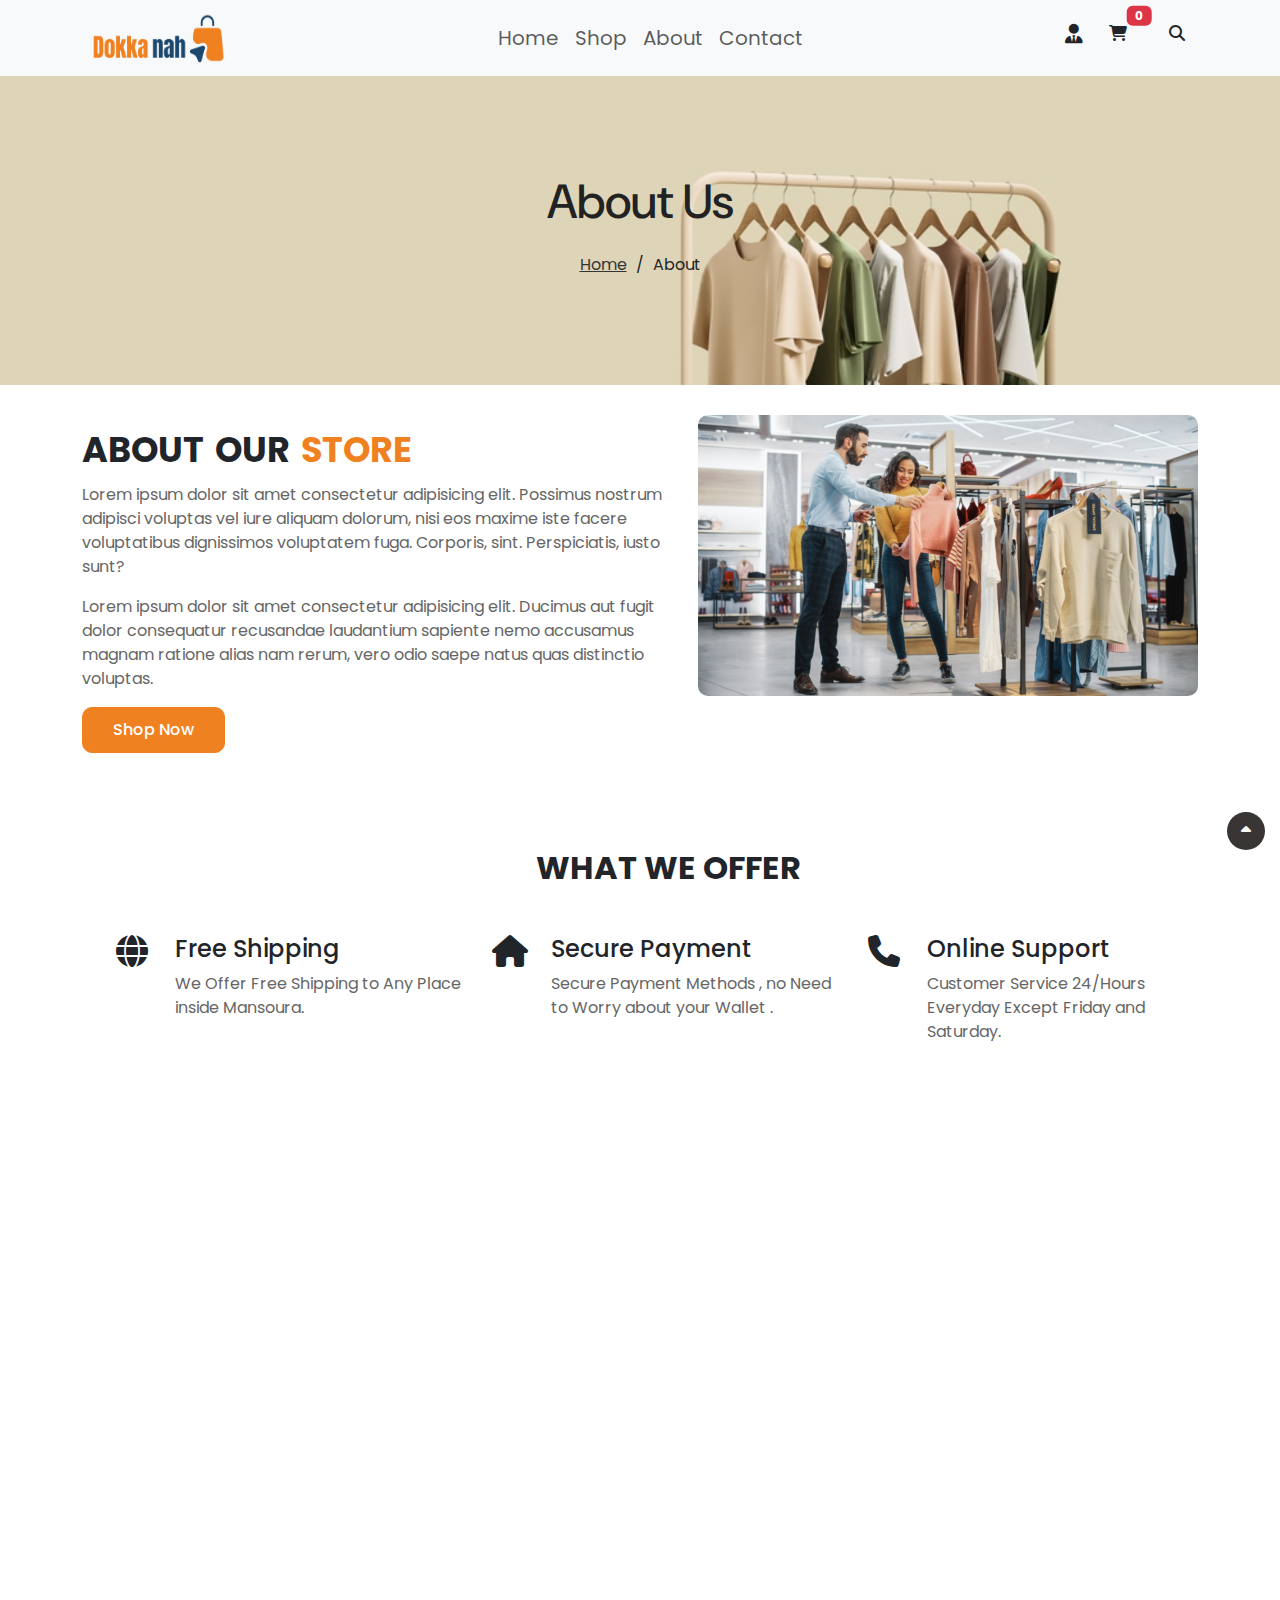
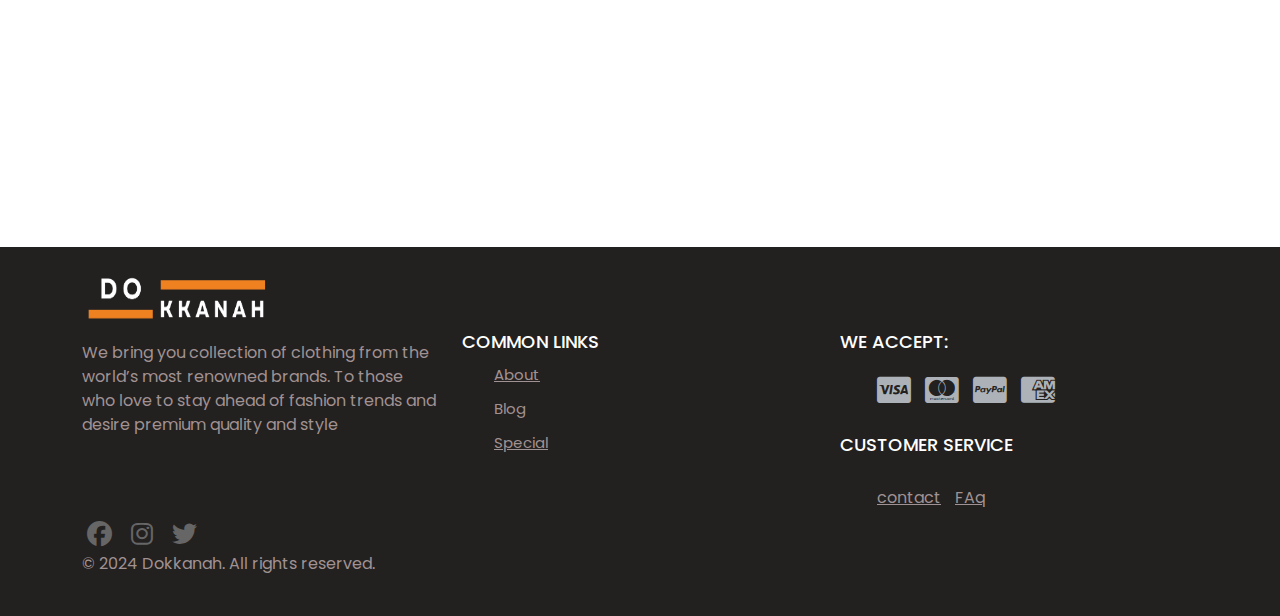
<file: about.html>
<!DOCTYPE html>
<html lang="en">

<head>
  <meta charset="UTF-8">
  <meta name="viewport" content="width=device-width, initial-scale=1.0">
  <title>About</title>
  <!-- CSS Files -->
  <link rel="stylesheet" href="css/style.css">
  <!-- Font Awesome -->
  <link rel="stylesheet" href="https://cdnjs.cloudflare.com/ajax/libs/font-awesome/6.5.2/css/all.min.css">


  <!-- Link bootstrap -->
  <link href="https://cdn.jsdelivr.net/npm/bootstrap@5.3.3/dist/css/bootstrap.min.css" rel="stylesheet"
    integrity="sha384-QWTKZyjpPEjISv5WaRU9OFeRpok6YctnYmDr5pNlyT2bRjXh0JMhjY6hW+ALEwIH" crossorigin="anonymous">

  <!-- Link Wow Js Library -->
  <link rel="stylesheet" href="css/animate.css">

  <!-- Link Favcon Icon -->
  <link rel="icon" type="image/x-icon" href="images/features/favcon.png">

  <!-- animated Liberary -->
  <link rel="stylesheet" href="https://cdnjs.cloudflare.com/ajax/libs/animate.css/4.1.1/animate.min.css"
    integrity="sha512-c42qTSw/wPZ3/5LBzD+Bw5f7bSF2oxou6wEb+I/lqeaKV5FDIfMvvRp772y4jcJLKuGUOpbJMdg/BTl50fJYAw=="
    crossorigin="anonymous" referrerpolicy="no-referrer" />
</head>

<body>


  <div class="loader"></div>

  <!-- Navigation Bar[===========================[1] ============================================-->

  <header>
    <!-- Top Nav  -->
    <nav class="navbar navbar-expand-lg navbar-light bg-light fixed-top">
      <div class="container">
        <a class="navbar-brand" href="index.html">
          <img src="images/slider/1.png" alt="Logo" width="150" height="50">
        </a>
        <button class="navbar-toggler" type="button" data-bs-toggle="offcanvas" data-bs-target="#navbarNav"
          aria-controls="navbarNav" aria-expanded="false" aria-label="Toggle navigation">
          <span class="navbar-toggler-icon"></span>
        </button>
        <div class="offcanvas offcanvas-end" tabindex="-1" id="navbarNav" aria-labelledby="navbarNavLabel">
          <div class="offcanvas-header">
            <h5 class="offcanvas-title" id="navbarNavLabel">Main Menu</h5>
            <button type="button" class="btn-close text-reset" data-bs-dismiss="offcanvas" aria-label="Close"></button>
          </div>
          <div class="offcanvas-body">
            <ul class="navbar-nav  mb-lg-0 mx-auto">
              <li class="nav-item">
                <a class="nav-link" href="index.html">Home</a>
              </li>
              <li class="nav-item">
                <a class="nav-link" href="shop.html">Shop</a>
              </li>
              <li class="nav-item">
                <a class="nav-link" href="about.html">About</a>
              </li>
              <li class="nav-item">
                <a class="nav-link" href="contact.html">Contact</a>
              </li>
            </ul>

            <ul class="navbar-nav">
              <li class="nav-item">
                <button class="btn d-none d-lg-block" id="userIcon">
                  <i class="fa-solid fa-user-tie fa-lg " aria-label="login-register_"></i>
                </button>
              </li>
              <li class="nav-item d-none d-lg-block d-xl-block me-lg-3">
                <button type="button" class="btn position-relative" onclick="open_cart()" aria-label="cart open">
                  <i class="fas fa-shopping-cart "></i>
                  <span class="position-absolute top-0 start-100 translate-middle badge bg-danger"
                    id="cartItemCount">0</span>
                </button>
              </li>

              <li class="nav-item">
                <button id="searchIcon" class="btn" aria-label="Search Button">
                  <i class="fas fa-search"></i>
                </button>
              </li>
            </ul>
          </div>
        </div>
      </div>
    </nav>

    <!-- Bottom Icons Section -->
    <div class="fixed-bottom bg-light d-lg-none">
      <div class="container-fluid">
        <div class="row justify-content-between">
          <div class="col-4 text-center">
            <button type="button" class="btn position-relative" onclick="open_cart()">
              <i class="fas fa-shopping-cart" aria-label="Open Cart"></i>
              <span class="position-absolute top-0 start-100 translate-middle badge bg-danger"
                id="cartItemCount_bottom">0</span>
            </button>
          </div>
          <div class="col-4 text-center login_icon_user">
            <button class="btn" type="button" aria-label="login-register_">
              <i class="fa-solid fa-user fa-lg"></i>
            </button>
          </div>
          <div class="col-4 text-center shop_icon_bottom">
            <a href="shop.html" class="btn"> <i class="fa-solid fa-shop"></i></a>
          </div>

        </div>
      </div>
    </div>

    <!-- Modal For Search -->
    <div class="modal fade" id="searchModal" tabindex="-1" aria-labelledby="searchModalLabel" aria-hidden="true">
      <div class="modal-dialog modal-dialog-centered">
        <div class="modal-content">
          <div class="modal-header">
            <button type="button" class="btn-close" data-bs-dismiss="modal" aria-label="Close"></button>
          </div>
          <div class="modal-body">
            <form class="search-form ">
              <input type="text" class="form-control" placeholder="Search...">
              <button type="submit" class="btn btn-danger mt-2 ms-auto w-100" aria-label="Search Open">Search</button>
            </form>
          </div>
        </div>
      </div>
    </div>


    <!-- Modal For Signin Signup  -->

    <div class="modal fade" id="userModal" tabindex="-1" aria-labelledby="userModalLabel" aria-hidden="true">
      <div class="modal-dialog modal-dialog-centered modal-dialog-scrollable">
        <div class="modal-content">

          <div class="modal-header modal-links">
            <!-- Sign In button -->
            <h5 class="modal-link active" id="signInBtn">Sign In</h5>
            <!-- Sign Up button -->
            <h5 class="modal-link" id="signUpBtn">Sign Up</h5>
            <button type="button" class="btn-close " data-bs-dismiss="modal" aria-label="Close"
              style="position: absolute; top: 20px; right: 20px;"></button>
          </div>

          <div class="modal-body">
            <div id="signInForm" style="display: block;">
              <form id="signinForm">
                <div class="form-group">
                  <label for="signinEmail">Email
                    <span class="text-danger">*</span>
                  </label>
                  <input type="email" class="form-control" id="signinEmail" placeholder="Enter email" required>
                </div>
                <div class="form-group">
                  <label for="signinPassword">Password
                    <span class="text-danger">*</span>
                  </label>
                  <input type="password" class="form-control" id="signinPassword" placeholder="Password" required>
                </div>
                <input type="submit" value="Login" class="btn btn-dark w-100 mb-3">
              </form>
              <p class="login-register_or_"><span class="login-register_line_"></span><span>or</span><span
                  class="login-register_line_"></span></p>
              <button type="button" class="btn  btn-dark w-100" id="returnToSignUp" aria-label="Create Account">Create
                New
                Account</button>

            </div>

            <div id="signUpForm" style="display: none;">
              <form id="signupForm">
                <div class="form-group">
                  <label for="signupName">Full Name
                    <span class="text-danger">*</span>
                  </label>
                  <input type="text" class="form-control" id="signupName" placeholder="Enter your full name" required>
                </div>
                <div class="form-group">
                  <label for="signupEmail">Email
                    <span class="text-danger">*</span>
                  </label>
                  <input type="email" class="form-control" id="signupEmail" placeholder="Enter your Email" required>
                </div>
                <div class="form-group">
                  <label for="signupPassword">Password
                    <span class="text-danger">*</span>
                  </label>
                  <input type="password" class="form-control" id="signupPassword" placeholder="Enter a strong Password"
                    pattern="(?=.*\d)(?=.*[a-z])(?=.*[A-Z]).{8,}"
                    title="Must contain at least one number and one uppercase and lowercase letter, and at least 8 or more characters">
                </div>
                <div class="form-group">
                  <label for="signupPassword">Confirm Password
                    <span class="text-danger">*</span>
                  </label>
                  <input type="password" class="form-control" i placeholder="Enter Your Password again">
                </div>
                <input type="submit" class="btn btn-dark w-100" value="Create New Account">
              </form>
              <div id="signInButton">
                <p class="login-register_or_"><span class="login-register_line_"></span><span>or</span><span
                    class="login-register_line_"></span></p>
                <button type="button" class="btn  btn-dark w-100" id="returnToSignIn"
                  aria-label="Return To Sign in">Sign In</button>
              </div>

            </div>
          </div>
        </div>
      </div>



    </div>
  </header>

  <!-- =======================================cart Section===================================================== -->
  <div class="cart_section_on_right">
    <div class="cart">
      <h2 class="cart-title">Your Cart</h2>

      <div class="cart-content">
        <div class="cart-box">
          <!-- <img src="images/face3.jpg" class="cart-image" alt="">
                <div class="detail-box">
                    <div class="cart-product-title">Hello</div>
                    <div class="cart-price">$255</div>
                    <input type="number" value="1" min="1" class="cart-quantity">
                </div>
                <i class="fa-solid fa-trash-can cart-remove"></i> -->

        </div>
      </div>
      <div class="empty-cart">
        <p>Your cart is empty.</p>
        <a href="shop.html" class="btn btn-dark btn-go-shopping">Go shopping</a>
      </div>

      <section class="willbeHiddeniNEmpty">

        <div class="total-cart-price justify-content-between  py-2 fs-6 w-100">
          <div class="total-title">Total Price</div>
          <div class="total-price">$0</div>
        </div>
        <div class="border-0 justify-content-center text-center w-100 last-item-inCart">
          <button type="button" class="btn-buy btn btn-light w-100 rounded-0 py-2 px-4 my-2 fs-6" aria-label="Checkout">
            <strong>Checkout</strong>
          </button>
          <a class="text-dark fs-6" href="cartPage.html">View cart</a>
        </div>
      </section>
      <i class="fa-solid fa-xmark" id="close-cart" onclick="close_cart()"></i>
    </div>
  </div>
  <!-- ========================= BreadCrumb===========[2]===================== -->

  <div class="BreadcrumbStart">
    <div class="BreadcrumbS_Wrap">
      <div class="container">
        <div class="row">
          <div class="col-xs-12">
            <div class="bradcaump__inner text-center">
              <h2 class="bradcaump-title">About Us</h2>
              <nav class="bradcaump-inner">
                <a class="breadcrumb-item" href="index.html">Home</a>
                <span class="brd-separetor">/</span>
                <span class="breadcrumb-item active">About</span>
              </nav>
            </div>
          </div>
        </div>
      </div>
    </div>
  </div>




  <!-- About Section Start-->

  <div class="aboutourstor container ">
    <div class="text-about wow slideInLeft" data-wow-duration="1s">
      <h1>about our <span>store</span> </h1>
      <p>Lorem ipsum dolor sit amet consectetur adipisicing elit. Possimus nostrum adipisci voluptas vel iure
        aliquam dolorum, nisi eos maxime iste facere voluptatibus dignissimos voluptatem fuga. Corporis,
        sint. Perspiciatis, iusto sunt?</p>
      <p>Lorem ipsum dolor sit amet consectetur adipisicing elit. Ducimus aut fugit dolor consequatur
        recusandae laudantium sapiente nemo accusamus magnam ratione alias nam rerum, vero odio saepe natus
        quas distinctio voluptas.</p>
      <a class="btn btn-primary" href="shop.html" role="button">Shop Now</a>
    </div>
    <div class="image-about wow fadeIn" data-wow-delay="1s">
      <img src="images/slider/2dd8dfca4f.jpg" class="img-fluid" alt="slider">
    </div>
  </div>
  </section>
  <!-- About Section End-->





  <section class="whatweoffer container m-5 ms-auto ">
    <div class="row features-small pt-4 ms-auto">
      <h2 class="text-center text-uppercase font-weight-bold mb-5 pt-4 spacing wow fadeIn" data-wow-delay="0.2s">
        <strong>What We Offer</strong>
      </h2>

      <!--Grid column-->
      <div class="col-md-4 mb-4">
        <div class="col-1 col-md-2 float-start">
          <i class="fas fa-globe red-text-2 fa-2x"></i>
        </div>
        <div class="col-10 col-md-9 col-lg-10 float-end">
          <h4 class="font-weight-bold dark-grey-text">Free Shipping</h4>
          <p class="grey-text">We Offer Free Shipping to Any Place inside Mansoura.</p>
        </div>
      </div>
      <!--Grid column-->

      <!--Grid column-->
      <div class="col-md-4 mb-4">
        <div class="col-1 col-md-2 float-start">
          <i class="fas fa-home red-text-2 fa-2x"></i>
        </div>
        <div class="col-10 col-md-9 col-lg-10 float-end">
          <h4 class="font-weight-bold dark-grey-text">Secure Payment</h4>
          <p class="grey-text">Secure Payment Methods , no Need to Worry about your Wallet .</p>
        </div>
      </div>
      <!--Grid column-->

      <!--Grid column-->
      <div class="col-md-4 mb-4">
        <div class="col-1 col-md-2 float-start">
          <i class="fas fa-phone red-text-2 fa-2x"></i>
        </div>
        <div class="col-10 col-md-9 col-lg-10 float-end">
          <h4 class="font-weight-bold dark-grey-text">Online Support</h4>
          <p class="grey-text">Customer Service 24/Hours Everyday Except Friday and Saturday.</p>
        </div>
      </div>
      <!--Grid column-->

    </div>
  </section>



  <!-- ========================= Team Section Start================================ -->



  <section id="team" class=" wow">
    <div class="container" data-aos="fade-up">
      <div class="section-header">
        <h3>our team</h3>
      </div>

      <div class="row">

        <div class="col-lg-4 col-md-6 custom-col">
          <div class="member" data-aos="fade-up" data-aos-delay="400">
            <img src="images/Team/face1.jpg" class="img-fluid" alt="Team">
            <div class="member-info">
              <div class="member-info-content">
                <h4>Esraa</h4>
                <span> Fronend Developer</span>
                <div class="social">
                  <a href=""><i class="fa-brands fa-linkedin"></i></a>
                  <a href=""><i class="fa-brands fa-square-facebook"></i></a>
                  <a href=""><i class="fa-brands fa-twitter"></i></a>
                  <a href=""><i class="fa-brands fa-instagram"></i></a>
                </div>
              </div>
            </div>
          </div>
        </div>

        <div class="col-lg-4 col-md-6">
          <div class="member" data-aos="fade-up" data-aos-delay="200">
            <img src="images/Team/face2.jpg" class="img-fluid" alt="Team">
            <div class="member-info">
              <div class="member-info-content">
                <h4>Menna Allah</h4>
                <span>Backend Developer</span>
                <div class="social">
                  <a href=""><i class="fa-brands fa-linkedin"></i></a>
                  <a href=""><i class="fa-brands fa-square-facebook"></i></a>
                  <a href=""><i class="fa-brands fa-twitter"></i></a>
                  <a href=""><i class="fa-brands fa-instagram"></i></a>
                </div>
              </div>
            </div>
          </div>
        </div>

        <div class="col-lg-4 col-md-6">
          <div class="member" data-aos="fade-up" data-aos-delay="300">
            <img src="images/Team/face3.jpg" class="img-fluid" alt="Team">
            <div class="member-info">
              <div class="member-info-content">
                <h4>Mohamed</h4>
                <span>Frondend Developer</span>
                <div class="social">
                  <a href=""><i class="fa-brands fa-linkedin"></i></a>
                  <a href=""><i class="fa-brands fa-square-facebook"></i></a>
                  <a href=""><i class="fa-brands fa-twitter"></i></a>
                  <a href=""><i class="fa-brands fa-instagram"></i></a>
                </div>
              </div>
            </div>
          </div>
        </div>

        <div class="col-lg-4 col-md-6">
          <div class="member" data-aos="fade-up" data-aos-delay="400">
            <img src="images/Team/face5.jpg" class="img-fluid" alt="Team">
            <div class="member-info">
              <div class="member-info-content">
                <h4>Osama</h4>
                <span>Backend Developer</span>
                <div class="social">
                  <a href=""><i class="fa-brands fa-linkedin"></i></a>
                  <a href=""><i class="fa-brands fa-square-facebook"></i></a>
                  <a href=""><i class="fa-brands fa-twitter"></i></a>
                  <a href=""><i class="fa-brands fa-instagram"></i></a>
                </div>
              </div>
            </div>
          </div>
        </div>

        <div class="col-lg-4 col-md-6">
          <div class="member" data-aos="fade-up" data-aos-delay="400">
            <img src="images/Team/face6.jpg" class="img-fluid" alt="Team">
            <div class="member-info">
              <div class="member-info-content">
                <h4>Ahmed</h4>
                <span>Backend Developer</span>
                <div class="social">
                  <a href=""><i class="fa-brands fa-linkedin"></i></a>
                  <a href=""><i class="fa-brands fa-square-facebook"></i></a>
                  <a href=""><i class="fa-brands fa-twitter"></i></a>
                  <a href=""><i class="fa-brands fa-instagram"></i></a>
                </div>
              </div>
            </div>
          </div>
        </div>
        <div class="col-lg-4 col-md-6">
          <div class="member" data-aos="fade-up" data-aos-delay="400">
            <img src="images/Team/face4.jpg" class="img-fluid" alt="Team">
            <div class="member-info">
              <div class="member-info-content">
                <h4>Nada</h4>
                <span>Instructor</span>
                <div class="social">
                  <a href=""><i class="fa-brands fa-linkedin"></i></a>
                  <a href=""><i class="fa-brands fa-square-facebook"></i></a>
                  <a href=""><i class="fa-brands fa-twitter"></i></a>
                  <a href=""><i class="fa-brands fa-instagram"></i></a>
                </div>
              </div>
            </div>
          </div>
        </div>
      </div>
  </section>
  <!-- End Team Section  -->


  <!-- ========================= Footer Section Start================================ -->

  <div class="footery3m">
    <div class="footer-tany py-3">
      <div class="container py-lg-2">
        <div class="text-txt row">
          <div class="left-side col-lg-4">
            <h3><img src="images/slider/footer.png" style="width: 200px; height: 50px;" alt="Logo"></h3>


            <p>We bring you collection of clothing from the world’s most renowned brands. To those who love
              to stay ahead of fashion trends and desire premium quality and style </p>

            <div class="social mt-lg-5 mt-4">
              <a href="https://www.facebook.com/" target="_blank"><i class="fab fa-facebook"></i></a>
              <a href="https://www.instagram.com/" target="_blank"><i class="fab fa-instagram"></i></a>
              <a href="https://www.twitter.com/" target="_blank"><i class="fab fa-twitter"></i></a>

            </div>
          </div>

          <div class="right-side col-lg-8 pl-lg-4">

            <div class="sub-columns">
              <div class="sub-one-left">
                <h6>Common Links</h6>
                <div class="footer-tany-ul">
                  <ul>
                    <li><a href="about.html">About</a></li>
                    <li><a>Blog</a></li>
                    <li><a href="contact.html">Special</a></li>
                  </ul>

                </div>

              </div>
              <div class="sub-two-right">
                <h6>We accept:</h6>
                <ul>
                  <li><a class="pay-method"><i class="fa-brands fa-cc-visa"></i></a>
                  </li>
                  <li><a class="pay-method"><i class="fa-brands fa-cc-mastercard"></i></a>
                  </li>
                  <li><a class="pay-method"><i class="fa-brands fa-cc-paypal"></i></a>
                  </li>
                  <li><a class="pay-method"><i class="fa-brands fa-cc-amex"></i></a>
                  </li>
                </ul>
                <h6>Customer Service</h6>
                <ul class="help-support">
                  <li><a href="contact.html">contact</a></li>
                  <li><a href="faq.html">FAq</a></li>
                </ul>
              </div>
            </div>
          </div>
        </div>
        <div class="columns col-lg-6 text-lg-right">
          <p>© 2024 Dokkanah. All rights reserved. </a>
          </p>
        </div>
        <button onclick="topFunction()" id="movetop" title="Go to top">
          <i class="fa-solid fa-caret-up" aria-label="Go To Top"></i>
        </button>
      </div>
    </div>
  </div>
  <!-- ========================= Footer Section End================================ -->








  <!-- Bootstrap -->
  <script src="https://cdn.jsdelivr.net/npm/bootstrap@5.3.3/dist/js/bootstrap.bundle.min.js"></script>
  <!-- Wow Js Liberary -->
  <script src="js/wow.min.js"></script>
  <!-- Link aos Liberary -->
  <script src="js/vendor/aos.js"></script>
  <!-- Link Jquery -->
  <script src="https://cdnjs.cloudflare.com/ajax/libs/jquery/3.7.1/jquery.min.js"
    integrity="sha512-v2CJ7UaYy4JwqLDIrZUI/4hqeoQieOmAZNXBeQyjo21dadnwR+8ZaIJVT8EE2iyI61OV8e6M8PP2/4hpQINQ/g=="
    crossorigin="anonymous" referrerpolicy="no-referrer"></script>

  <!-- Main Js -->
  <script src="js/main.js"></script>
  <script>
    new WOW().init();
  </script>
</body>

</html>
</file>
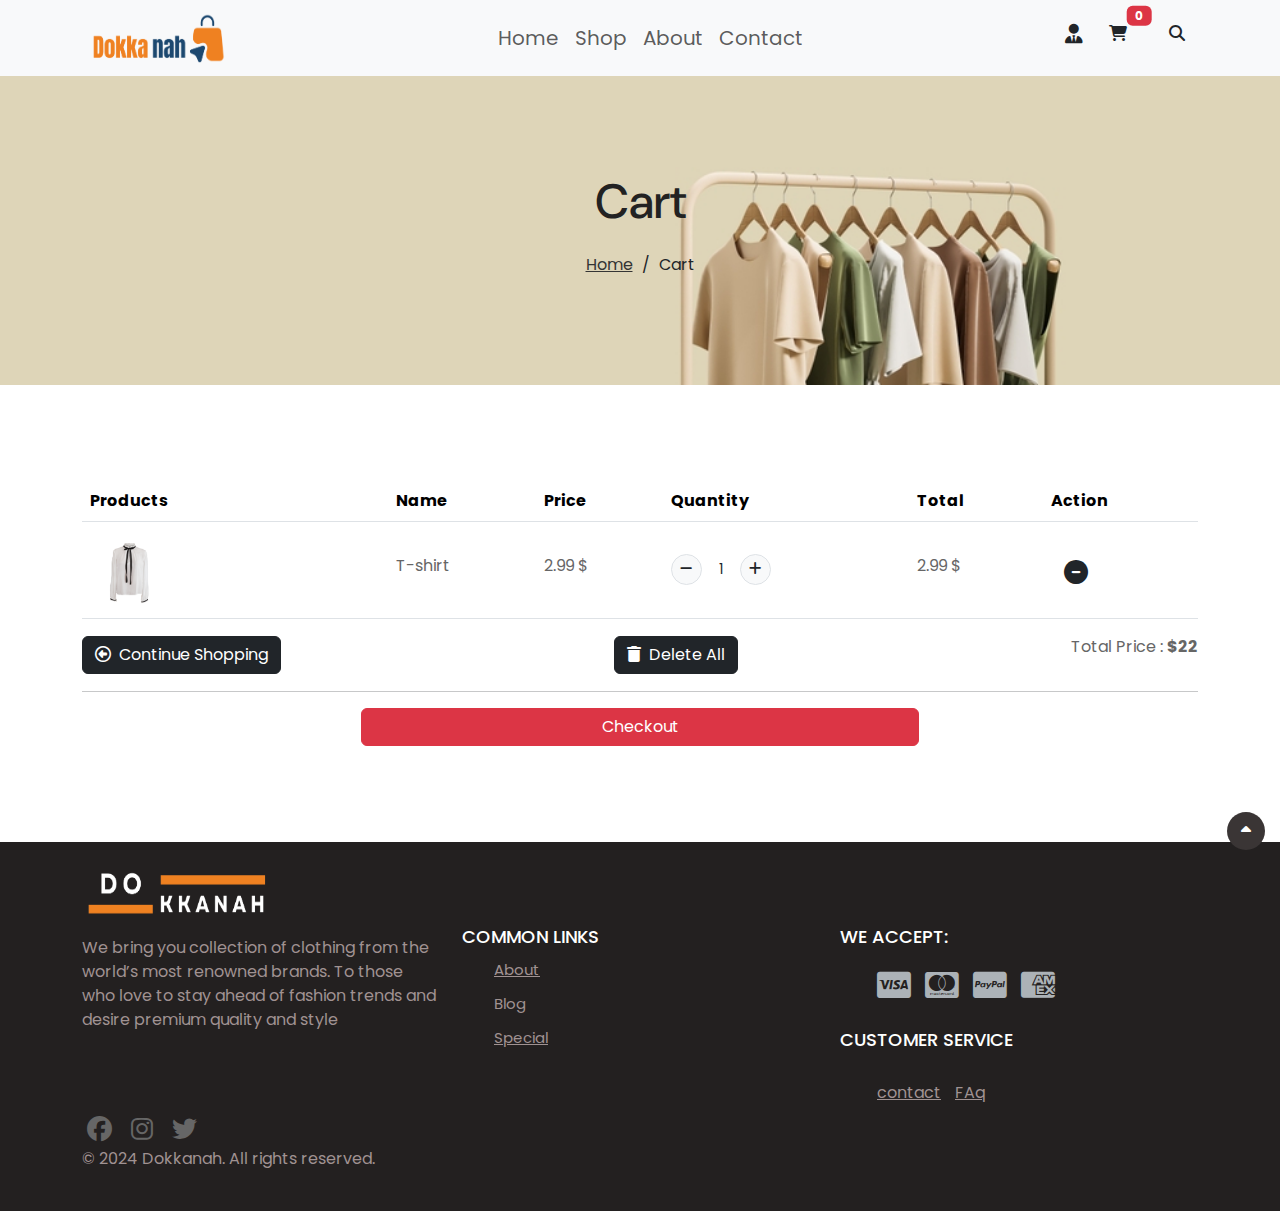
<file: cartPage.html>
<!DOCTYPE html>
<html lang="en">

<head>
    <meta charset="UTF-8">
    <meta name="viewport" content="width=device-width, initial-scale=1.0">
    <title>Cart Page</title>
    <!-- CSS Files -->
    <link rel="stylesheet" href="css/style.css">
    <!-- Font Awesome -->
    <link rel="stylesheet" href="https://cdnjs.cloudflare.com/ajax/libs/font-awesome/6.5.2/css/all.min.css">
    <!-- Link bootstrap -->
    <link href="https://cdn.jsdelivr.net/npm/bootstrap@5.3.3/dist/css/bootstrap.min.css" rel="stylesheet"
        integrity="sha384-QWTKZyjpPEjISv5WaRU9OFeRpok6YctnYmDr5pNlyT2bRjXh0JMhjY6hW+ALEwIH" crossorigin="anonymous">
    <!-- Link Favcon Icon -->
    <link rel="icon" type="image/x-icon" href="images/features/favcon.png">

</head>

<body>


    <div class="loader"></div>

    <!-- Navigation Bar[===========================[1] -->

    <header>
        <!-- Top Nav  -->
        <nav class="navbar navbar-expand-lg navbar-light bg-light fixed-top">
            <div class="container">
                <a class="navbar-brand" href="index.html">
                    <img src="images/slider/1.png" alt="Logo" width="150" height="50">
                </a>
                <button class="navbar-toggler" type="button" data-bs-toggle="offcanvas" data-bs-target="#navbarNav"
                    aria-controls="navbarNav" aria-expanded="false" aria-label="Toggle navigation">
                    <span class="navbar-toggler-icon"></span>
                </button>
                <div class="offcanvas offcanvas-end" tabindex="-1" id="navbarNav" aria-labelledby="navbarNavLabel">
                    <div class="offcanvas-header">
                        <h5 class="offcanvas-title" id="navbarNavLabel">Main Menu</h5>
                        <button type="button" class="btn-close text-reset" data-bs-dismiss="offcanvas"
                            aria-label="Close"></button>
                    </div>
                    <div class="offcanvas-body">
                        <ul class="navbar-nav  mb-lg-0 mx-auto">
                            <li class="nav-item">
                                <a class="nav-link" href="index.html">Home</a>
                            </li>
                            <li class="nav-item">
                                <a class="nav-link" href="shop.html">Shop</a>
                            </li>
                            <li class="nav-item">
                                <a class="nav-link" href="about.html">About</a>
                            </li>
                            <li class="nav-item">
                                <a class="nav-link" href="contact.html">Contact</a>
                            </li>
                        </ul>

                        <ul class="navbar-nav">
                            <li class="nav-item">
                                <button class="btn d-none d-lg-block" id="userIcon">
                                    <i class="fa-solid fa-user-tie fa-lg " aria-label="login-register_"></i>
                                </button>
                            </li>
                            <li class="nav-item d-none d-lg-block d-xl-block me-lg-3">
                                <button type="button" class="btn position-relative" onclick="open_cart()"
                                    aria-label="cart open">
                                    <i class="fas fa-shopping-cart "></i>
                                    <span class="position-absolute top-0 start-100 translate-middle badge bg-danger"
                                        id="cartItemCount">0</span>
                                </button>
                            </li>

                            <li class="nav-item">
                                <button id="searchIcon" class="btn" aria-label="Search Button">
                                    <i class="fas fa-search"></i>
                                </button>
                            </li>
                        </ul>
                    </div>
                </div>
            </div>
        </nav>

        <!-- Bottom Icons Section -->
        <div class="fixed-bottom bg-light d-lg-none">
            <div class="container-fluid">
                <div class="row justify-content-between">
                    <div class="col-4 text-center">
                        <button type="button" class="btn position-relative" onclick="open_cart()">
                            <i class="fas fa-shopping-cart" aria-label="Open Cart"></i>
                            <span class="position-absolute top-0 start-100 translate-middle badge bg-danger"
                                id="cartItemCount_bottom">0</span>
                        </button>
                    </div>
                    <div class="col-4 text-center login_icon_user">
                        <button class="btn" type="button" aria-label="login-register_">
                            <i class="fa-solid fa-user fa-lg"></i>
                        </button>
                    </div>
                    <div class="col-4 text-center shop_icon_bottom">
                        <a href="shop.html" class="btn"> <i class="fa-solid fa-shop"></i></a>
                    </div>

                </div>
            </div>
        </div>

        <!-- Modal For Search -->
        <div class="modal fade" id="searchModal" tabindex="-1" aria-labelledby="searchModalLabel" aria-hidden="true">
            <div class="modal-dialog modal-dialog-centered">
                <div class="modal-content">
                    <div class="modal-header">
                        <button type="button" class="btn-close" data-bs-dismiss="modal" aria-label="Close"></button>
                    </div>
                    <div class="modal-body">
                        <form class="search-form ">
                            <input type="text" class="form-control" placeholder="Search...">
                            <button type="submit" class="btn btn-danger mt-2 ms-auto w-100"
                                aria-label="Search Open">Search</button>
                        </form>
                    </div>
                </div>
            </div>
        </div>


        <!-- Modal For Signin Signup  -->

        <div class="modal fade" id="userModal" tabindex="-1" aria-labelledby="userModalLabel" aria-hidden="true">
            <div class="modal-dialog modal-dialog-centered modal-dialog-scrollable">
                <div class="modal-content">

                    <div class="modal-header modal-links">
                        <!-- Sign In button -->
                        <h5 class="modal-link active" id="signInBtn">Sign In</h5>
                        <!-- Sign Up button -->
                        <h5 class="modal-link" id="signUpBtn">Sign Up</h5>
                        <button type="button" class="btn-close " data-bs-dismiss="modal" aria-label="Close"
                            style="position: absolute; top: 20px; right: 20px;"></button>
                    </div>

                    <div class="modal-body">
                        <div id="signInForm" style="display: block;">
                            <form id="signinForm">
                                <div class="form-group">
                                    <label for="signinEmail">Email
                                        <span class="text-danger">*</span>
                                    </label>
                                    <input type="email" class="form-control" id="signinEmail" placeholder="Enter email"
                                        required>
                                </div>
                                <div class="form-group">
                                    <label for="signinPassword">Password
                                        <span class="text-danger">*</span>
                                    </label>
                                    <input type="password" class="form-control" id="signinPassword"
                                        placeholder="Password" required>
                                </div>
                                <input type="submit" value="Login" class="btn btn-dark w-100 mb-3">
                            </form>
                            <p class="login-register_or_"><span class="login-register_line_"></span><span>or</span><span
                                    class="login-register_line_"></span></p>
                            <button type="button" class="btn  btn-dark w-100" id="returnToSignUp"
                                aria-label="Create Account">Create
                                New
                                Account</button>

                        </div>

                        <div id="signUpForm" style="display: none;">
                            <form id="signupForm">
                                <div class="form-group">
                                    <label for="signupName">Full Name
                                        <span class="text-danger">*</span>
                                    </label>
                                    <input type="text" class="form-control" id="signupName"
                                        placeholder="Enter your full name" required>
                                </div>
                                <div class="form-group">
                                    <label for="signupEmail">Email
                                        <span class="text-danger">*</span>
                                    </label>
                                    <input type="email" class="form-control" id="signupEmail"
                                        placeholder="Enter your Email" required>
                                </div>
                                <div class="form-group">
                                    <label for="signupPassword">Password
                                        <span class="text-danger">*</span>
                                    </label>
                                    <input type="password" class="form-control" id="signupPassword"
                                        placeholder="Enter a strong Password"
                                        pattern="(?=.*\d)(?=.*[a-z])(?=.*[A-Z]).{8,}"
                                        title="Must contain at least one number and one uppercase and lowercase letter, and at least 8 or more characters">
                                </div>
                                <div class="form-group">
                                    <label for="signupPassword">Confirm Password
                                        <span class="text-danger">*</span>
                                    </label>
                                    <input type="password" class="form-control" i
                                        placeholder="Enter Your Password again">
                                </div>
                                <input type="submit" class="btn btn-dark w-100" value="Create New Account">
                            </form>
                            <div id="signInButton">
                                <p class="login-register_or_"><span
                                        class="login-register_line_"></span><span>or</span><span
                                        class="login-register_line_"></span></p>
                                <button type="button" class="btn  btn-dark w-100" id="returnToSignIn"
                                    aria-label="Return To Sign in">Sign In</button>
                            </div>

                        </div>
                    </div>
                </div>
            </div>



        </div>
    </header>

    <!-- =======================================cart Section===================================================== -->
    <div class="cart_section_on_right">
        <div class="cart">
            <h2 class="cart-title">Your Cart</h2>

            <div class="cart-content">
                <div class="cart-box">
                    <!-- <img src="images/face3.jpg" class="cart-image" alt="">
                    <div class="detail-box">
                        <div class="cart-product-title">Hello</div>
                        <div class="cart-price">$255</div>
                        <input type="number" value="1" min="1" class="cart-quantity">
                    </div>
                    <i class="fa-solid fa-trash-can cart-remove"></i> -->

                </div>
            </div>
            <div class="empty-cart">
                <p>Your cart is empty.</p>
                <a href="shop.html" class="btn btn-dark btn-go-shopping">Go shopping</a>
            </div>

            <section class="willbeHiddeniNEmpty">

                <div class="total-cart-price justify-content-between  py-2 fs-6 w-100">
                    <div class="total-title">Total Price</div>
                    <div class="total-price">$0</div>
                </div>
                <div class="border-0 justify-content-center text-center w-100 last-item-inCart">
                    <button type="button" class="btn-buy btn btn-light w-100 rounded-0 py-2 px-4 my-2 fs-6"
                        aria-label="Checkout">
                        <strong>Checkout</strong>
                    </button>
                    <a class="text-dark fs-6" href="cartPage.html">View cart</a>
                </div>
            </section>
            <i class="fa-solid fa-xmark" id="close-cart" onclick="close_cart()"></i>
        </div>
    </div>



    <!-- =====================================[BreadCrumb Section]======================================================= -->

    <div class="BreadcrumbStart">
        <div class="BreadcrumbS_Wrap">
            <div class="container">
                <div class="row">
                    <div class="col-xs-12">
                        <div class="bradcaump__inner text-center">
                            <h2 class="bradcaump-title">Cart</h2>
                            <nav class="bradcaump-inner">
                                <a class="breadcrumb-item" href="index.html">Home</a>
                                <span class="brd-separetor">/</span>
                                <span class="breadcrumb-item active">Cart</span>
                            </nav>
                        </div>
                    </div>
                </div>
            </div>
        </div>
    </div>


    <!-- ==========================================[Product]================================================== -->


    <div class="container-fluid py-5">
        <div class="container py-5">
            <div class="table-responsive">
                <table class="table">
                    <thead>
                        <tr>
                            <th scope="col">Products</th>
                            <th scope="col">Name</th>
                            <th scope="col">Price</th>
                            <th scope="col">Quantity</th>
                            <th scope="col">Total</th>
                            <th scope="col">Action</th>
                        </tr>
                    </thead>
                    <tbody>
                        <tr>
                            <th scope="row">
                                <div class="d-flex align-items-center">
                                    <img src="images/product/blouse4 .jpg" class="img-fluid me-5 rounded-circle"
                                        style="width: 80px; height: 80px;" alt="">
                                </div>
                            </th>
                            <td>
                                <p class="mb-0 mt-4">T-shirt</p>
                            </td>
                            <td>
                                <p class="mb-0 mt-4">2.99 $</p>
                            </td>
                            <td>
                                <div class="input-group quantity mt-4" style="width: 100px;">
                                    <div class="input-group-btn">
                                        <button class="btn btn-sm btn-minus rounded-circle bg-light border"
                                            aria-label="Minus">
                                            <i class="fa fa-minus"></i>
                                        </button>
                                    </div>
                                    <input type="text" class="form-control form-control-sm text-center border-0"
                                        value="1">
                                    <div class="input-group-btn">
                                        <button class="btn btn-sm btn-plus rounded-circle bg-light border"
                                            aria-label="Plus">
                                            <i class="fa fa-plus"></i>
                                        </button>
                                    </div>
                                </div>
                            </td>
                            <td>
                                <p class="mb-0 mt-4">2.99 $</p>
                            </td>
                            <td>
                                <button class="btn btn-md   mt-4" aria-label="delete product">
                                    <i class="fa-solid fa-circle-minus fa-xl"></i>
                                </button>
                            </td>
                        </tr>
                    </tbody>
                </table>
            </div>
            <div class="d-flex justify-content-between align-items-center maxWidthButtons">
                <a href="shop.html" class="btn btn-dark text-nowrap cart-go-shopping-page" role="button">
                    <i class="fa-regular fa-circle-left pe-1"></i>
                    Continue Shopping
                </a>
                <button class="btn btn-dark text-nowrap cart-go-shopping-page " aria-label="Delete All">
                    <i class="fa-solid fa-trash pe-1"></i>
                    Delete All
                </button>
                <div class="cart-totalprice-page d-flex align-items-center">
                    <p>Total Price : <strong>$22</strong></p>
                </div>
            </div>
            <hr>
            <div class="d-grid col-6 mx-auto">
                <a href="checkout.html" class="go-check-out-btn btn btn-danger  text-nowrap">
                    Checkout
                </a>
            </div>
        </div>
    </div>




    <!-- ========================= Footer Section Start================================ -->

    <div class="footery3m">
        <div class="footer-tany py-3">
          <div class="container py-lg-2">
            <div class="text-txt row">
              <div class="left-side col-lg-4">
                <h3><img src="images/slider/footer.png" style="width: 200px; height: 50px;" alt="Logo"></h3>
    
    
                <p>We bring you collection of clothing from the world’s most renowned brands. To those who love
                  to stay ahead of fashion trends and desire premium quality and style </p>
    
                <div class="social mt-lg-5 mt-4">
                  <a href="https://www.facebook.com/" target="_blank"><i class="fab fa-facebook"></i></a>
                  <a href="https://www.instagram.com/" target="_blank"><i class="fab fa-instagram"></i></a>
                  <a href="https://www.twitter.com/" target="_blank"><i class="fab fa-twitter"></i></a>
    
                </div>
              </div>
    
              <div class="right-side col-lg-8 pl-lg-4">
    
                <div class="sub-columns">
                  <div class="sub-one-left">
                    <h6>Common Links</h6>
                    <div class="footer-tany-ul">
                      <ul>
                        <li><a href="about.html">About</a></li>
                        <li><a>Blog</a></li>
                        <li><a href="contact.html">Special</a></li>
                      </ul>
    
                    </div>
    
                  </div>
                  <div class="sub-two-right">
                    <h6>We accept:</h6>
                    <ul>
                      <li><a class="pay-method"><i class="fa-brands fa-cc-visa"></i></a>
                      </li>
                      <li><a class="pay-method"><i class="fa-brands fa-cc-mastercard"></i></a>
                      </li>
                      <li><a class="pay-method"><i class="fa-brands fa-cc-paypal"></i></a>
                      </li>
                      <li><a class="pay-method"><i class="fa-brands fa-cc-amex"></i></a>
                      </li>
                    </ul>
                    <h6>Customer Service</h6>
                    <ul class="help-support">
                      <li><a href="contact.html">contact</a></li>
                      <li><a href="faq.html">FAq</a></li>
                    </ul>
                  </div>
                </div>
              </div>
            </div>
            <div class="columns col-lg-6 text-lg-right">
              <p>© 2024 Dokkanah. All rights reserved. </a>
              </p>
            </div>
            <button onclick="topFunction()" id="movetop" title="Go to top">
              <i class="fa-solid fa-caret-up" aria-label="Go To Top"></i>
            </button>
          </div>
        </div>
      </div>
    <!-- ========================= Footer Section End================================ -->






    <!-- Bootstrap -->
    <script src="https://cdn.jsdelivr.net/npm/bootstrap@5.3.3/dist/js/bootstrap.bundle.min.js"></script>

    <!--  -->
    <script src="https://cdnjs.cloudflare.com/ajax/libs/popper.js/2.11.8/umd/popper.min.js"
        integrity="sha512-TPh2Oxlg1zp+kz3nFA0C5vVC6leG/6mm1z9+mA81MI5eaUVqasPLO8Cuk4gMF4gUfP5etR73rgU/8PNMsSesoQ=="
        crossorigin="anonymous" referrerpolicy="no-referrer"></script>
    <!-- Link Jquery -->
    <script src="https://cdnjs.cloudflare.com/ajax/libs/jquery/3.7.1/jquery.min.js"
        integrity="sha512-v2CJ7UaYy4JwqLDIrZUI/4hqeoQieOmAZNXBeQyjo21dadnwR+8ZaIJVT8EE2iyI61OV8e6M8PP2/4hpQINQ/g=="
        crossorigin="anonymous" referrerpolicy="no-referrer"></script>
    <!-- Main Js -->
    <script src="js/main.js"></script>
</body>

</html>
</file>
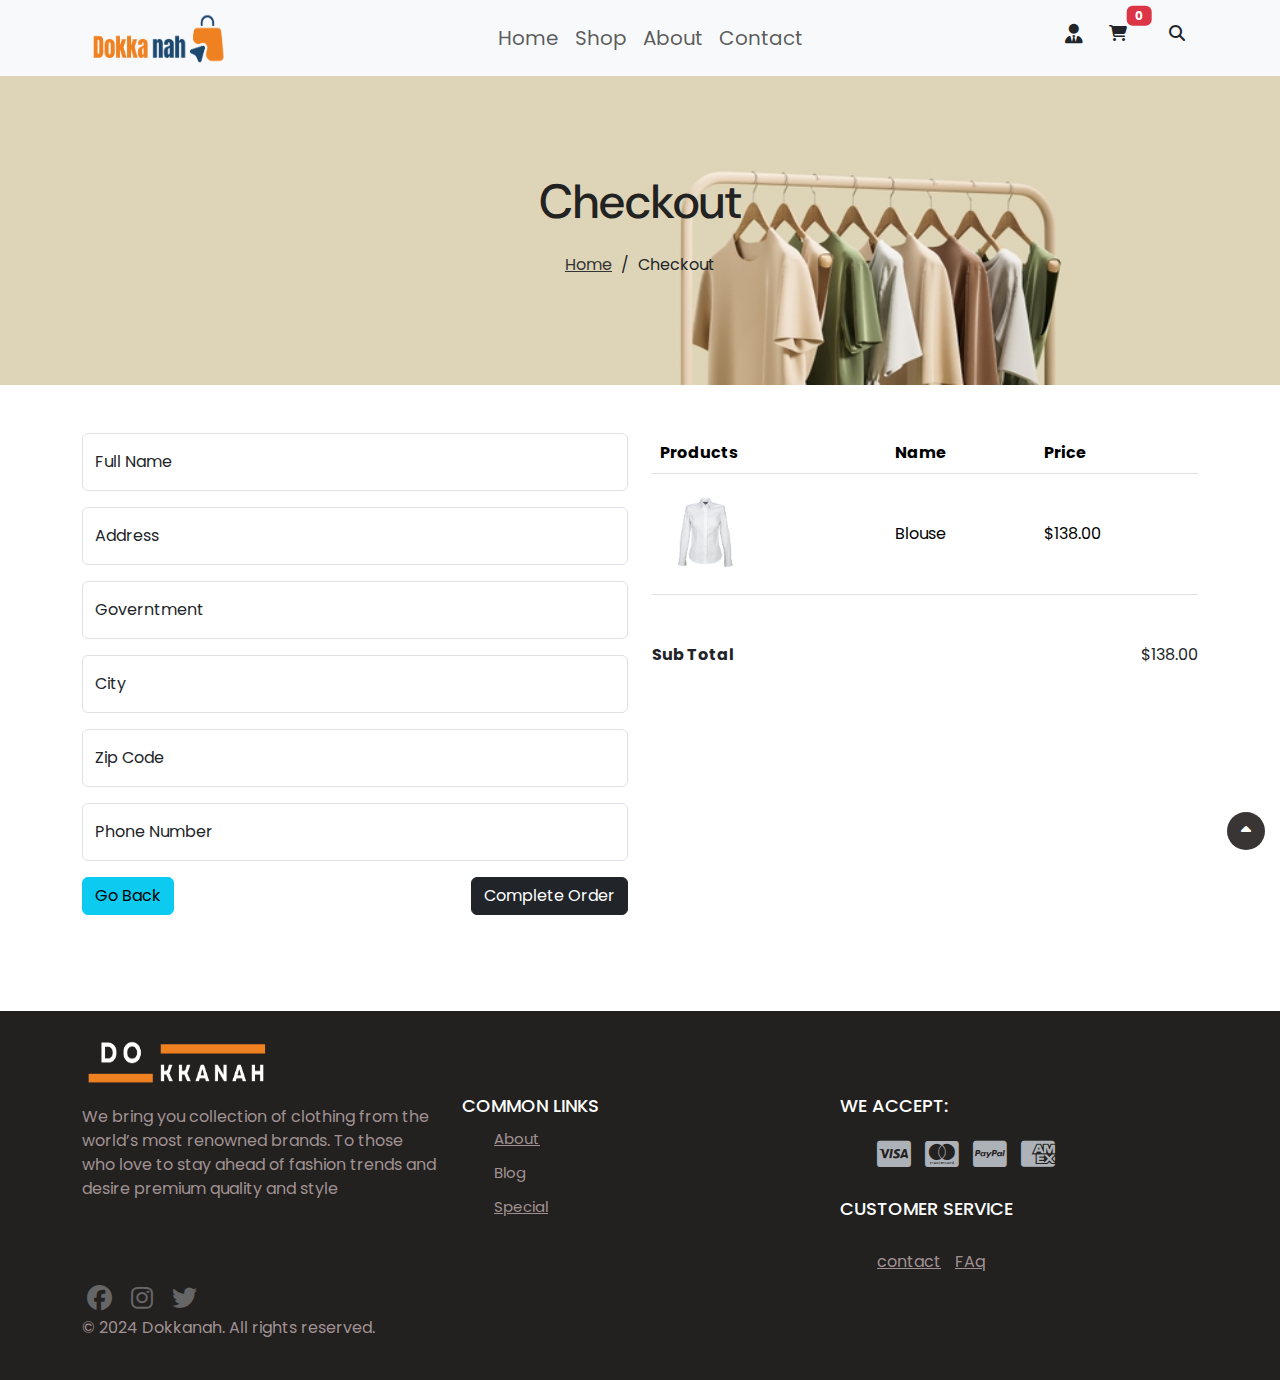
<file: checkout.html>
<!DOCTYPE html>
<html lang="en">

<head>
    <meta charset="UTF-8">
    <meta name="viewport" content="width=device-width, initial-scale=1.0">
    <title>Checkout</title>
    <!-- CSS Files -->
    <link rel="stylesheet" href="css/style.css">
    <!-- Font Awesome -->
    <link rel="stylesheet" href="https://cdnjs.cloudflare.com/ajax/libs/font-awesome/6.5.2/css/all.min.css">

    <!-- Link bootstrap -->
    <link href="https://cdn.jsdelivr.net/npm/bootstrap@5.3.3/dist/css/bootstrap.min.css" rel="stylesheet"
        integrity="sha384-QWTKZyjpPEjISv5WaRU9OFeRpok6YctnYmDr5pNlyT2bRjXh0JMhjY6hW+ALEwIH" crossorigin="anonymous">
    <!-- Link Favcon Icon -->
    <link rel="icon" type="image/x-icon" href="images/features/favcon.png">

</head>

<body>


    <div class="loader"></div>


    <!---- =============================== Navigation Bar[1]==========================[1] -->

    <header>
        <!-- Top Nav  -->
        <nav class="navbar navbar-expand-lg navbar-light bg-light fixed-top">
            <div class="container">
                <a class="navbar-brand" href="index.html">
                    <img src="images/slider/1.png" alt="Logo" width="150" height="50">
                </a>
                <button class="navbar-toggler" type="button" data-bs-toggle="offcanvas" data-bs-target="#navbarNav"
                    aria-controls="navbarNav" aria-expanded="false" aria-label="Toggle navigation">
                    <span class="navbar-toggler-icon"></span>
                </button>
                <div class="offcanvas offcanvas-end" tabindex="-1" id="navbarNav" aria-labelledby="navbarNavLabel">
                    <div class="offcanvas-header">
                        <h5 class="offcanvas-title" id="navbarNavLabel">Main Menu</h5>
                        <button type="button" class="btn-close text-reset" data-bs-dismiss="offcanvas"
                            aria-label="Close"></button>
                    </div>
                    <div class="offcanvas-body">
                        <ul class="navbar-nav  mb-lg-0 mx-auto">
                            <li class="nav-item">
                                <a class="nav-link" href="index.html">Home</a>
                            </li>
                            <li class="nav-item">
                                <a class="nav-link" href="shop.html">Shop</a>
                            </li>
                            <li class="nav-item">
                                <a class="nav-link" href="about.html">About</a>
                            </li>
                            <li class="nav-item">
                                <a class="nav-link" href="contact.html">Contact</a>
                            </li>
                        </ul>

                        <ul class="navbar-nav">
                            <li class="nav-item">
                                <button class="btn d-none d-lg-block" id="userIcon">
                                    <i class="fa-solid fa-user-tie fa-lg " aria-label="login-register_"></i>
                                </button>
                            </li>
                            <li class="nav-item d-none d-lg-block d-xl-block me-lg-3">
                                <button type="button" class="btn position-relative" onclick="open_cart()"
                                    aria-label="cart open">
                                    <i class="fas fa-shopping-cart "></i>
                                    <span class="position-absolute top-0 start-100 translate-middle badge bg-danger"
                                        id="cartItemCount">0</span>
                                </button>
                            </li>

                            <li class="nav-item">
                                <button id="searchIcon" class="btn" aria-label="Search Button">
                                    <i class="fas fa-search"></i>
                                </button>
                            </li>
                        </ul>
                    </div>
                </div>
            </div>
        </nav>

        <!-- Bottom Icons Section -->
        <div class="fixed-bottom bg-light d-lg-none">
            <div class="container-fluid">
                <div class="row justify-content-between">
                    <div class="col-4 text-center">
                        <button type="button" class="btn position-relative" onclick="open_cart()">
                            <i class="fas fa-shopping-cart" aria-label="Open Cart"></i>
                            <span class="position-absolute top-0 start-100 translate-middle badge bg-danger"
                                id="cartItemCount_bottom">0</span>
                        </button>
                    </div>
                    <div class="col-4 text-center login_icon_user">
                        <button class="btn" type="button" aria-label="login-register_">
                            <i class="fa-solid fa-user fa-lg"></i>
                        </button>
                    </div>
                    <div class="col-4 text-center shop_icon_bottom">
                        <a href="shop.html" class="btn"> <i class="fa-solid fa-shop"></i></a>
                    </div>

                </div>
            </div>
        </div>

        <!-- Modal For Search -->
        <div class="modal fade" id="searchModal" tabindex="-1" aria-labelledby="searchModalLabel" aria-hidden="true">
            <div class="modal-dialog modal-dialog-centered">
                <div class="modal-content">
                    <div class="modal-header">
                        <button type="button" class="btn-close" data-bs-dismiss="modal" aria-label="Close"></button>
                    </div>
                    <div class="modal-body">
                        <form class="search-form ">
                            <input type="text" class="form-control" placeholder="Search...">
                            <button type="submit" class="btn btn-danger mt-2 ms-auto w-100"
                                aria-label="Search Open">Search</button>
                        </form>
                    </div>
                </div>
            </div>
        </div>


        <!-- Modal For Signin Signup  -->

        <div class="modal fade" id="userModal" tabindex="-1" aria-labelledby="userModalLabel" aria-hidden="true">
            <div class="modal-dialog modal-dialog-centered modal-dialog-scrollable">
                <div class="modal-content">

                    <div class="modal-header modal-links">
                        <!-- Sign In button -->
                        <h5 class="modal-link active" id="signInBtn">Sign In</h5>
                        <!-- Sign Up button -->
                        <h5 class="modal-link" id="signUpBtn">Sign Up</h5>
                        <button type="button" class="btn-close " data-bs-dismiss="modal" aria-label="Close"
                            style="position: absolute; top: 20px; right: 20px;"></button>
                    </div>

                    <div class="modal-body">
                        <div id="signInForm" style="display: block;">
                            <form id="signinForm">
                                <div class="form-group">
                                    <label for="signinEmail">Email
                                        <span class="text-danger">*</span>
                                    </label>
                                    <input type="email" class="form-control" id="signinEmail" placeholder="Enter email"
                                        required>
                                </div>
                                <div class="form-group">
                                    <label for="signinPassword">Password
                                        <span class="text-danger">*</span>
                                    </label>
                                    <input type="password" class="form-control" id="signinPassword"
                                        placeholder="Password" required>
                                </div>
                                <input type="submit" value="Login" class="btn btn-dark w-100 mb-3">
                            </form>
                            <p class="login-register_or_"><span class="login-register_line_"></span><span>or</span><span
                                    class="login-register_line_"></span></p>
                            <button type="button" class="btn  btn-dark w-100" id="returnToSignUp"
                                aria-label="Create Account">Create
                                New
                                Account</button>

                        </div>

                        <div id="signUpForm" style="display: none;">
                            <form id="signupForm">
                                <div class="form-group">
                                    <label for="signupName">Full Name
                                        <span class="text-danger">*</span>
                                    </label>
                                    <input type="text" class="form-control" id="signupName"
                                        placeholder="Enter your full name" required>
                                </div>
                                <div class="form-group">
                                    <label for="signupEmail">Email
                                        <span class="text-danger">*</span>
                                    </label>
                                    <input type="email" class="form-control" id="signupEmail"
                                        placeholder="Enter your Email" required>
                                </div>
                                <div class="form-group">
                                    <label for="signupPassword">Password
                                        <span class="text-danger">*</span>
                                    </label>
                                    <input type="password" class="form-control" id="signupPassword"
                                        placeholder="Enter a strong Password"
                                        pattern="(?=.*\d)(?=.*[a-z])(?=.*[A-Z]).{8,}"
                                        title="Must contain at least one number and one uppercase and lowercase letter, and at least 8 or more characters">
                                </div>
                                <div class="form-group">
                                    <label for="signupPassword">Confirm Password
                                        <span class="text-danger">*</span>
                                    </label>
                                    <input type="password" class="form-control" i
                                        placeholder="Enter Your Password again">
                                </div>
                                <input type="submit" class="btn btn-dark w-100" value="Create New Account">
                            </form>
                            <div id="signInButton">
                                <p class="login-register_or_"><span
                                        class="login-register_line_"></span><span>or</span><span
                                        class="login-register_line_"></span></p>
                                <button type="button" class="btn  btn-dark w-100" id="returnToSignIn"
                                    aria-label="Return To Sign in">Sign In</button>
                            </div>

                        </div>
                    </div>
                </div>
            </div>



        </div>
    </header>


    <!-- =======================================cart Section======[2]=============================================== -->
    <div class="cart_section_on_right">
        <div class="cart">
            <h2 class="cart-title">Your Cart</h2>

            <div class="cart-content">
                <div class="cart-box">
                    <!-- <img src="images/face3.jpg" class="cart-image" alt="">
                    <div class="detail-box">
                        <div class="cart-product-title">Hello</div>
                        <div class="cart-price">$255</div>
                        <input type="number" value="1" min="1" class="cart-quantity">
                    </div>
                    <i class="fa-solid fa-trash-can cart-remove"></i> -->

                </div>
            </div>
            <div class="empty-cart">
                <p>Your cart is empty.</p>
                <a href="shop.html" class="btn btn-dark btn-go-shopping">Go shopping</a>
            </div>

            <section class="willbeHiddeniNEmpty">

                <div class="total-cart-price justify-content-between  py-2 fs-6 w-100">
                    <div class="total-title">Total Price</div>
                    <div class="total-price">$0</div>
                </div>
                <div class="border-0 justify-content-center text-center w-100 last-item-inCart">
                    <button type="button" class="btn-buy btn btn-light w-100 rounded-0 py-2 px-4 my-2 fs-6"
                        aria-label="Checkout">
                        <strong>Checkout</strong>
                    </button>
                    <a class="text-dark fs-6" href="cartPage.html">View cart</a>
                </div>
            </section>
            <i class="fa-solid fa-xmark" id="close-cart" onclick="close_cart()"></i>
        </div>
    </div>
    <!-- =====================================[BreadCrumb Section]========[3]============================= -->
    <div class="BreadcrumbStart">
        <div class="BreadcrumbS_Wrap">
            <div class="container">
                <div class="row">
                    <div class="col-xs-12">
                        <div class="bradcaump__inner text-center">
                            <h2 class="bradcaump-title">Checkout</h2>
                            <nav class="bradcaump-inner">
                                <a class="breadcrumb-item" href="index.html">Home</a>
                                <span class="brd-separetor">/</span>
                                <span class="breadcrumb-item active">Checkout</span>
                            </nav>
                        </div>
                    </div>
                </div>
            </div>
        </div>
    </div>
    <!-- ==========================================[Product Section]======[4]============================================ -->



    
    <div class="container-fluid py-5">
        <div class="container">
            <div class="row mb-5 checkoutPgaeCont">
                <div class="col-md-6 order-md-2">
                    <div class="table-product">
                        <table class="table mb-5">
                            <thead>
                                <tr>
                                    <th scope="col">Products</th>
                                    <th scope="col">Name</th>
                                    <th scope="col">Price</th>
                                </tr>
                            </thead>
                            <tbody>
                                <tr>
                                    <th scope="row">
                                        <div class="d-flex align-items-center mt-2">
                                            <img src="images/product/blouse3.jpg" class="img-fluid rounded-circle"
                                                style="width: 90px; height: 90px;" alt="product">
                                        </div>
                                    </th>
                                    <td class="py-5">Blouse</td>
                                    <td class="py-5">$138.00</td>
                                </tr>
                            </tbody>
                        </table>
                        <div class="sub-total-price d-flex justify-content-between">
                            <div class="sub-total-title"><strong>Sub Total</strong></div>
                            <div class="sub-total-price">$138.00
                            </div>
                        </div>
                    </div>
                </div>
                <div class="col-md-6 order-md-1">
                    <form>
                        <div class="form-floating mb-3">
                            <input type="text" class="form-control" id="floatingFullName" placeholder="First Name"
                                required>
                            <label for="floatingFullName">Full Name</label>
                        </div>

                        <div class="form-floating mb-3">
                            <input type="text" class="form-control" id="floatingAddress" placeholder="Address" required>
                            <label for="floatingAddress">Address</label>
                        </div>
                        <div class="form-floating mb-3">
                            <input type="text" class="form-control" id="floatingCity" placeholder="City" required>
                            <label for="floatingCity">Governtment</label>
                        </div>
                        <div class="form-floating mb-3">
                            <input type="text" class="form-control" id="floatingState" placeholder="State" required>
                            <label for="floatingState">City</label>
                        </div>
                        <div class="form-floating mb-3">
                            <input type="text" class="form-control" id="floatingZipCode" placeholder="Zip Code"
                                required>
                            <label for="floatingZipCode">Zip Code</label>
                        </div>
                        <div class="form-floating mb-3">
                            <input type="text" class="form-control" id="floatingPhoneNumber" placeholder="Phone Number"
                                pattern="(010|011|012)\d{8}" title="Must Start with 01" required>
                            <label for="floatingPhoneNumber">Phone Number</label>
                        </div>
                        <div class="d-flex justify-content-between">
                            <a href="cartPage.html" class="btn btn-info" role="button"> Go Back</a>
                            <a href="payment.html"class="btn btn-dark text-nowrap" aria-label="Complete Order">Complete Order</a>
                        </div>
                    </form>
                </div>
            </div>
        </div>
    </div>


    <!-- ========================= Footer Section Start===========[5]===================== -->

    <div class="footery3m">
        <div class="footer-tany py-3">
            <div class="container py-lg-2">
                <div class="text-txt row">
                    <div class="left-side col-lg-4">
                        <h3><img src="images/slider/footer.png" style="width: 200px; height: 50px;" alt="Logo"></h3>


                        <p>We bring you collection of clothing from the world’s most renowned brands. To those who love
                            to stay ahead of fashion trends and desire premium quality and style </p>

                        <div class="social mt-lg-5 mt-4">
                            <a href="https://www.facebook.com/" target="_blank"><i class="fab fa-facebook"></i></a>
                            <a href="https://www.instagram.com/" target="_blank"><i class="fab fa-instagram"></i></a>
                            <a href="https://www.twitter.com/" target="_blank"><i class="fab fa-twitter"></i></a>

                        </div>
                    </div>

                    <div class="right-side col-lg-8 pl-lg-4">

                        <div class="sub-columns">
                            <div class="sub-one-left">
                                <h6>Common Links</h6>
                                <div class="footer-tany-ul">
                                    <ul>
                                        <li><a href="about.html">About</a></li>
                                        <li><a>Blog</a></li>
                                        <li><a href="contact.html">Special</a></li>
                                    </ul>

                                </div>

                            </div>
                            <div class="sub-two-right">
                                <h6>We accept:</h6>
                                <ul>
                                    <li><a class="pay-method"><i class="fa-brands fa-cc-visa"></i></a>
                                    </li>
                                    <li><a class="pay-method"><i class="fa-brands fa-cc-mastercard"></i></a>
                                    </li>
                                    <li><a class="pay-method"><i class="fa-brands fa-cc-paypal"></i></a>
                                    </li>
                                    <li><a class="pay-method"><i class="fa-brands fa-cc-amex"></i></a>
                                    </li>
                                </ul>
                                <h6>Customer Service</h6>
                                <ul class="help-support">
                                    <li><a href="contact.html">contact</a></li>
                                    <li><a href="faq.html">FAq</a></li>
                                </ul>
                            </div>
                        </div>
                    </div>
                </div>
                <div class="columns col-lg-6 text-lg-right">
                    <p>© 2024 Dokkanah. All rights reserved. </a>
                    </p>
                </div>
                <button onclick="topFunction()" id="movetop" title="Go to top">
                    <i class="fa-solid fa-caret-up" aria-label="Go To Top"></i>
                </button>
            </div>
        </div>
    </div>
    <!-- ========================= Footer Section End================================ -->






    <!-- Bootstrap -->
    <script src="https://cdn.jsdelivr.net/npm/bootstrap@5.3.3/dist/js/bootstrap.bundle.min.js"></script>


    <script src="https://cdnjs.cloudflare.com/ajax/libs/popper.js/2.11.8/umd/popper.min.js"
        integrity="sha512-TPh2Oxlg1zp+kz3nFA0C5vVC6leG/6mm1z9+mA81MI5eaUVqasPLO8Cuk4gMF4gUfP5etR73rgU/8PNMsSesoQ=="
        crossorigin="anonymous" referrerpolicy="no-referrer"></script>
    <!-- Link Jquery -->
    <script src="https://cdnjs.cloudflare.com/ajax/libs/jquery/3.7.1/jquery.min.js"
        integrity="sha512-v2CJ7UaYy4JwqLDIrZUI/4hqeoQieOmAZNXBeQyjo21dadnwR+8ZaIJVT8EE2iyI61OV8e6M8PP2/4hpQINQ/g=="
        crossorigin="anonymous" referrerpolicy="no-referrer"></script>

    <!-- Ajax Popper -->
    <script src="https://cdnjs.cloudflare.com/ajax/libs/popper.js/2.11.8/umd/popper.min.js"
        integrity="sha512-TPh2Oxlg1zp+kz3nFA0C5vVC6leG/6mm1z9+mA81MI5eaUVqasPLO8Cuk4gMF4gUfP5etR73rgU/8PNMsSesoQ=="
        crossorigin="anonymous" referrerpolicy="no-referrer"></script>
    <!-- Main Js -->
    <script src="js/main.js"></script>
</body>

</html>
</file>
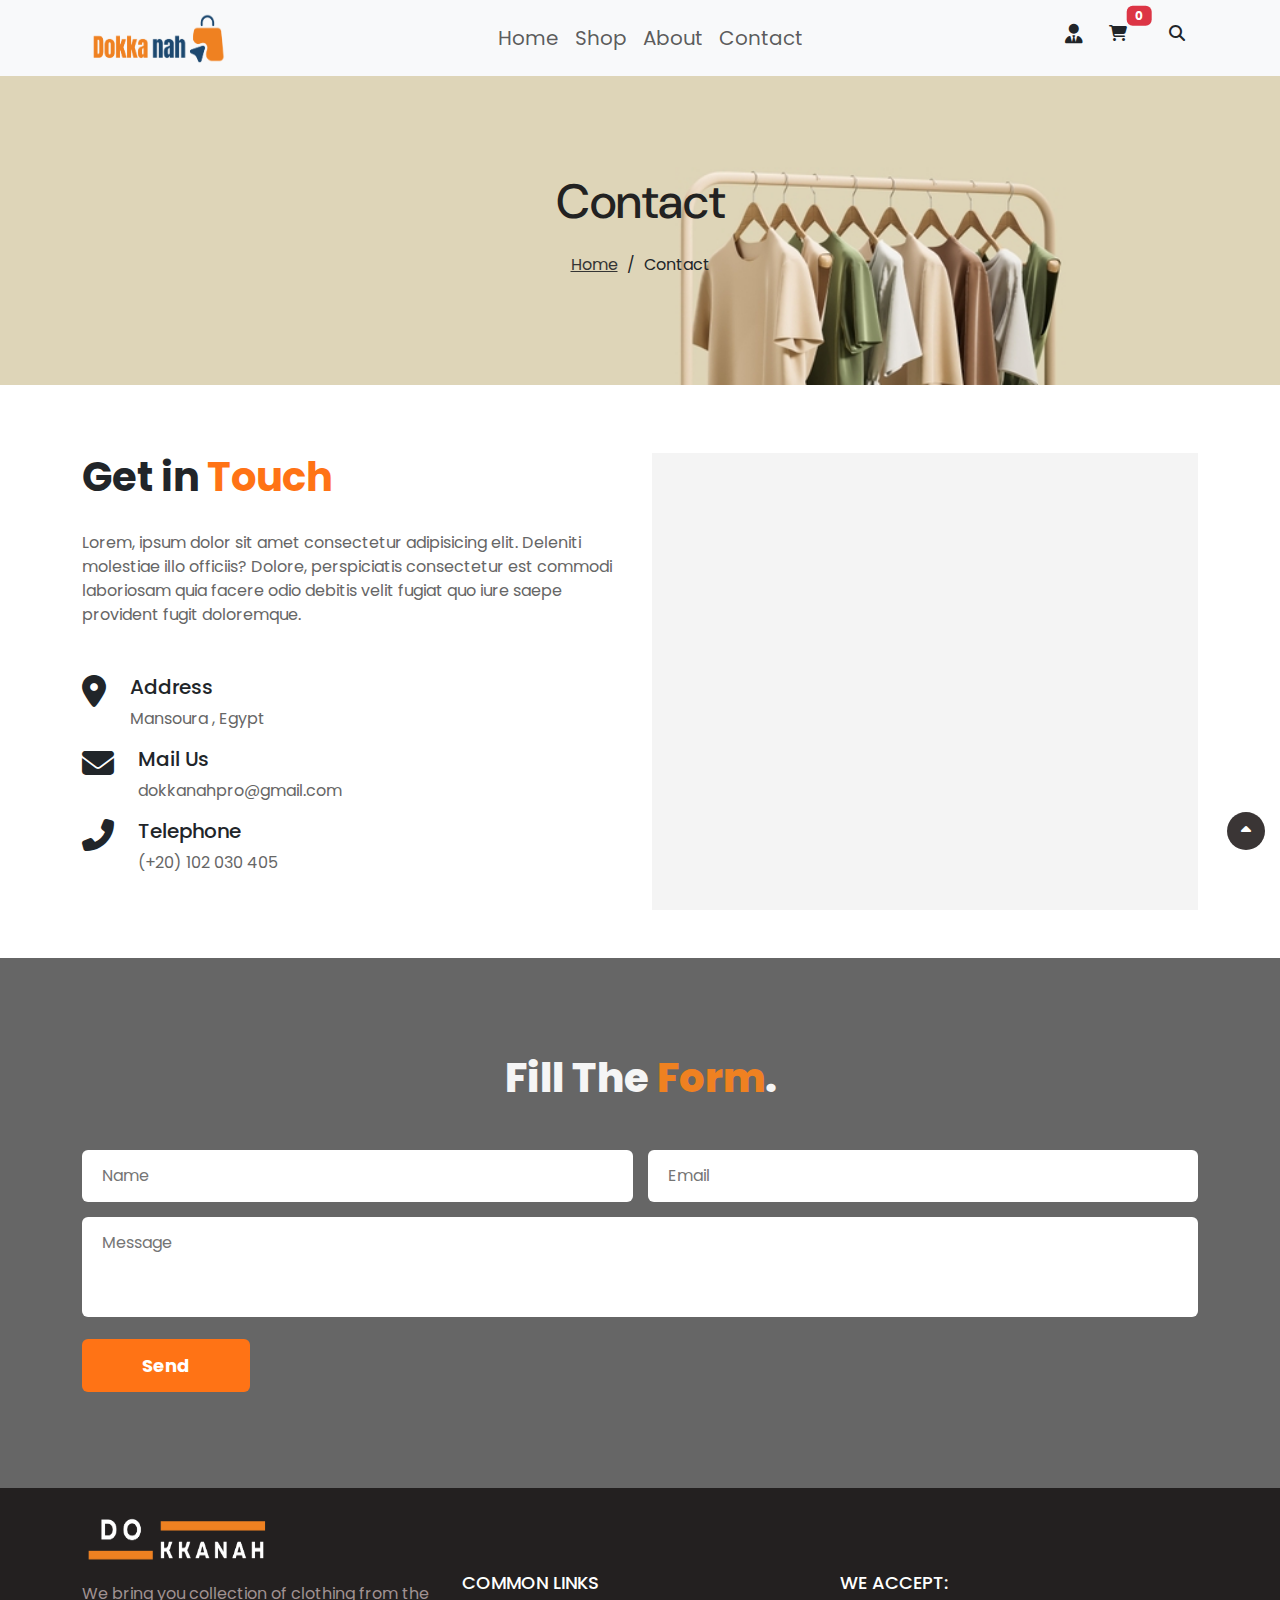
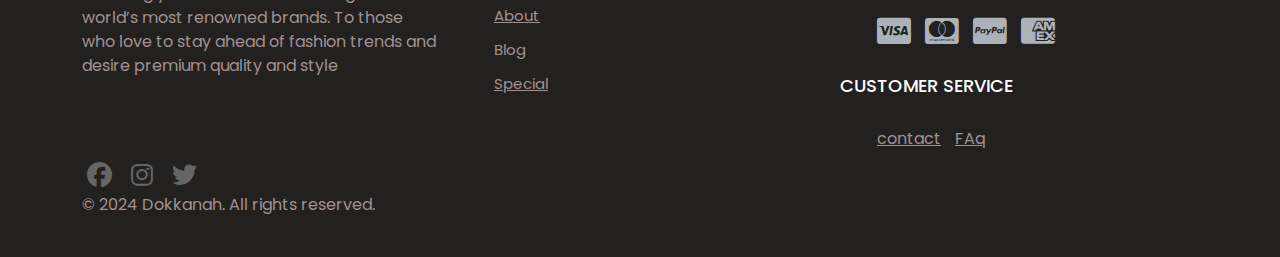
<file: contact.html>
<!DOCTYPE html>
<html lang="en">

<head>
  <meta charset="UTF-8">
  <meta name="viewport" content="width=device-width, initial-scale=1.0">
  <title>Contact</title>
  <!-- CSS Files -->
  <link rel="stylesheet" href="css/style.css">
  <!-- Font Awesome -->
  <link rel="stylesheet" href="https://cdnjs.cloudflare.com/ajax/libs/font-awesome/6.5.2/css/all.min.css">


  <!-- Link bootstrap -->
  <link href="https://cdn.jsdelivr.net/npm/bootstrap@5.3.3/dist/css/bootstrap.min.css" rel="stylesheet"
    integrity="sha384-QWTKZyjpPEjISv5WaRU9OFeRpok6YctnYmDr5pNlyT2bRjXh0JMhjY6hW+ALEwIH" crossorigin="anonymous">
  <!-- Link Favcon Icon -->
  <link rel="icon" type="image/x-icon" href="images/features/favcon.png">

  <!-- Link Wow Js Library -->
  <link rel="stylesheet" href="css/animate.css">
</head>

<body>


  <div class="loader"></div>


  <!-- Navigation Bar[===========================[1]==================================================== -->

  <header>
    <!-- Top Nav  -->
    <nav class="navbar navbar-expand-lg navbar-light bg-light fixed-top">
      <div class="container">
        <a class="navbar-brand" href="index.html">
          <img src="images/slider/1.png" alt="Logo" width="150" height="50">
        </a>
        <button class="navbar-toggler" type="button" data-bs-toggle="offcanvas" data-bs-target="#navbarNav"
          aria-controls="navbarNav" aria-expanded="false" aria-label="Toggle navigation">
          <span class="navbar-toggler-icon"></span>
        </button>
        <div class="offcanvas offcanvas-end" tabindex="-1" id="navbarNav" aria-labelledby="navbarNavLabel">
          <div class="offcanvas-header">
            <h5 class="offcanvas-title" id="navbarNavLabel">Main Menu</h5>
            <button type="button" class="btn-close text-reset" data-bs-dismiss="offcanvas" aria-label="Close"></button>
          </div>
          <div class="offcanvas-body">
            <ul class="navbar-nav  mb-lg-0 mx-auto">
              <li class="nav-item">
                <a class="nav-link" href="index.html">Home</a>
              </li>
              <li class="nav-item">
                <a class="nav-link" href="shop.html">Shop</a>
              </li>
              <li class="nav-item">
                <a class="nav-link" href="about.html">About</a>
              </li>
              <li class="nav-item">
                <a class="nav-link" href="contact.html">Contact</a>
              </li>
            </ul>

            <ul class="navbar-nav">
              <li class="nav-item">
                <button class="btn d-none d-lg-block" id="userIcon">
                  <i class="fa-solid fa-user-tie fa-lg " aria-label="login-register_"></i>
                </button>
              </li>
              <li class="nav-item d-none d-lg-block d-xl-block me-lg-3">
                <button type="button" class="btn position-relative" onclick="open_cart()" aria-label="cart open">
                  <i class="fas fa-shopping-cart "></i>
                  <span class="position-absolute top-0 start-100 translate-middle badge bg-danger"
                    id="cartItemCount">0</span>
                </button>
              </li>

              <li class="nav-item">
                <button id="searchIcon" class="btn" aria-label="Search Button">
                  <i class="fas fa-search"></i>
                </button>
              </li>
            </ul>
          </div>
        </div>
      </div>
    </nav>

    <!-- Bottom Icons Section -->
    <div class="fixed-bottom bg-light d-lg-none">
      <div class="container-fluid">
        <div class="row justify-content-between">
          <div class="col-4 text-center">
            <button type="button" class="btn position-relative" onclick="open_cart()">
              <i class="fas fa-shopping-cart" aria-label="Open Cart"></i>
              <span class="position-absolute top-0 start-100 translate-middle badge bg-danger"
                id="cartItemCount_bottom">0</span>
            </button>
          </div>
          <div class="col-4 text-center login_icon_user">
            <button class="btn" type="button" aria-label="login-register_">
              <i class="fa-solid fa-user fa-lg"></i>
            </button>
          </div>
          <div class="col-4 text-center shop_icon_bottom">
            <a href="shop.html" class="btn"> <i class="fa-solid fa-shop"></i></a>
          </div>

        </div>
      </div>
    </div>

    <!-- Modal For Search -->
    <div class="modal fade" id="searchModal" tabindex="-1" aria-labelledby="searchModalLabel" aria-hidden="true">
      <div class="modal-dialog modal-dialog-centered">
        <div class="modal-content">
          <div class="modal-header">
            <button type="button" class="btn-close" data-bs-dismiss="modal" aria-label="Close"></button>
          </div>
          <div class="modal-body">
            <form class="search-form ">
              <input type="text" class="form-control" placeholder="Search...">
              <button type="submit" class="btn btn-danger mt-2 ms-auto w-100" aria-label="Search Open">Search</button>
            </form>
          </div>
        </div>
      </div>
    </div>


    <!-- Modal For Signin Signup  -->

    <div class="modal fade" id="userModal" tabindex="-1" aria-labelledby="userModalLabel" aria-hidden="true">
      <div class="modal-dialog modal-dialog-centered modal-dialog-scrollable">
        <div class="modal-content">

          <div class="modal-header modal-links">
            <!-- Sign In button -->
            <h5 class="modal-link active" id="signInBtn">Sign In</h5>
            <!-- Sign Up button -->
            <h5 class="modal-link" id="signUpBtn">Sign Up</h5>
            <button type="button" class="btn-close " data-bs-dismiss="modal" aria-label="Close"
              style="position: absolute; top: 20px; right: 20px;"></button>
          </div>

          <div class="modal-body">
            <div id="signInForm" style="display: block;">
              <form id="signinForm">
                <div class="form-group">
                  <label for="signinEmail">Email
                    <span class="text-danger">*</span>
                  </label>
                  <input type="email" class="form-control" id="signinEmail" placeholder="Enter email" required>
                </div>
                <div class="form-group">
                  <label for="signinPassword">Password
                    <span class="text-danger">*</span>
                  </label>
                  <input type="password" class="form-control" id="signinPassword" placeholder="Password" required>
                </div>
                <input type="submit" value="Login" class="btn btn-dark w-100 mb-3">
              </form>
              <p class="login-register_or_"><span class="login-register_line_"></span><span>or</span><span
                  class="login-register_line_"></span></p>
              <button type="button" class="btn  btn-dark w-100" id="returnToSignUp" aria-label="Create Account">Create
                New
                Account</button>

            </div>

            <div id="signUpForm" style="display: none;">
              <form id="signupForm">
                <div class="form-group">
                  <label for="signupName">Full Name
                    <span class="text-danger">*</span>
                  </label>
                  <input type="text" class="form-control" id="signupName" placeholder="Enter your full name" required>
                </div>
                <div class="form-group">
                  <label for="signupEmail">Email
                    <span class="text-danger">*</span>
                  </label>
                  <input type="email" class="form-control" id="signupEmail" placeholder="Enter your Email" required>
                </div>
                <div class="form-group">
                  <label for="signupPassword">Password
                    <span class="text-danger">*</span>
                  </label>
                  <input type="password" class="form-control" id="signupPassword" placeholder="Enter a strong Password"
                    pattern="(?=.*\d)(?=.*[a-z])(?=.*[A-Z]).{8,}"
                    title="Must contain at least one number and one uppercase and lowercase letter, and at least 8 or more characters">
                </div>
                <div class="form-group">
                  <label for="signupPassword">Confirm Password
                    <span class="text-danger">*</span>
                  </label>
                  <input type="password" class="form-control" i placeholder="Enter Your Password again">
                </div>
                <input type="submit" class="btn btn-dark w-100" value="Create New Account">
              </form>
              <div id="signInButton">
                <p class="login-register_or_"><span class="login-register_line_"></span><span>or</span><span
                    class="login-register_line_"></span></p>
                <button type="button" class="btn  btn-dark w-100" id="returnToSignIn"
                  aria-label="Return To Sign in">Sign In</button>
              </div>

            </div>
          </div>
        </div>
      </div>



    </div>
  </header>

  <!-- Navigation End  -->


  <!-- =======================================cart Section===================================================== -->
  <div class="cart_section_on_right">
    <div class="cart">
      <h2 class="cart-title">Your Cart</h2>

      <div class="cart-content">
        <div class="cart-box">
          <!-- <img src="images/face3.jpg" class="cart-image" alt="">
                <div class="detail-box">
                    <div class="cart-product-title">Hello</div>
                    <div class="cart-price">$255</div>
                    <input type="number" value="1" min="1" class="cart-quantity">
                </div>
                <i class="fa-solid fa-trash-can cart-remove"></i> -->

        </div>
      </div>
      <div class="empty-cart">
        <p>Your cart is empty.</p>
        <a href="shop.html" class="btn btn-dark btn-go-shopping">Go shopping</a>
      </div>

      <section class="willbeHiddeniNEmpty">

        <div class="total-cart-price justify-content-between  py-2 fs-6 w-100">
          <div class="total-title">Total Price</div>
          <div class="total-price">$0</div>
        </div>
        <div class="border-0 justify-content-center text-center w-100 last-item-inCart">
          <button type="button" class="btn-buy btn btn-light w-100 rounded-0 py-2 px-4 my-2 fs-6" aria-label="Checkout">
            <strong>Checkout</strong>
          </button>
          <a class="text-dark fs-6" href="cartPage.html">View cart</a>
        </div>
      </section>
      <i class="fa-solid fa-xmark" id="close-cart" onclick="close_cart()"></i>
    </div>
  </div>

  <!-- ============================================================================================ -->


  <div class="BreadcrumbStart">
    <div class="BreadcrumbS_Wrap">
      <div class="container">
        <div class="row">
          <div class="col-xs-12">
            <div class="bradcaump__inner text-center">
              <h2 class="bradcaump-title">Contact</h2>
              <nav class="bradcaump-inner">
                <a class="breadcrumb-item" href="index.html">Home</a>
                <span class="brd-separetor">/</span>
                <span class="breadcrumb-item active">Contact</span>
              </nav>
            </div>
          </div>
        </div>
      </div>
    </div>
  </div>


  <!-- =========================================Contact Section Start=================================================== -->

  <section class="dokkanaH-contacts-8">
    <div class="contacts-9 section-gap py-5">
      <div class="container ">
        <div class="row top-map">
          <div class="col-lg-6 partners">
            <div class="cont-details">
              <h1 class="hny-title mb-0">Get in <span>Touch</span></h1>
              <p class="mb-5">Lorem, ipsum dolor sit amet consectetur adipisicing elit. Deleniti molestiae
                illo officiis? Dolore, perspiciatis consectetur est commodi laboriosam quia facere odio
                debitis velit fugiat quo iure saepe provident fugit doloremque.</p>
              <div class="col-lg-5">
                <div class="d-flex pb-2 ">
                  <i class="fas fa-map-marker-alt fa-2x  me-4"></i>
                  <div>
                    <h5>Address</h5>
                    <p class="mb-2">Mansoura , Egypt</p>
                  </div>
                </div>
                <div class="d-flex pb-2 ">
                  <i class="fas fa-envelope fa-2x  me-4"></i>
                  <div>
                    <h5>Mail Us</h5>
                    <p class="mb-2">dokkanahpro@gmail.com</p>
                  </div>
                </div>
                <div class="d-flex pb-2">
                  <i class="fa fa-phone-alt fa-2x me-4"></i>
                  <div>
                    <h5>Telephone</h5>
                    <p class="mb-2">(+20) 102 030 405</p>
                  </div>
                </div>
              </div>
            </div>
          </div>
          <div class="col-lg-6 map">
            <iframe
              src="https://www.google.com/maps/embed?pb=!1m18!1m12!1m3!1d54696.04375219862!2d31.353523582712114!3d31.04010124776586!2m3!1f0!2f0!3f0!3m2!1i1024!2i768!4f13.1!3m3!1m2!1s0x14f79da6867fcc13%3A0x22f943e156730a8e!2sMansoura%20Qism%202%2C%20El%20Mansoura%2C%20Dakahlia%20Governorate!5e0!3m2!1sen!2seg!4v1714632529877!5m2!1sen!2seg"
              width="600" height="450" style="border:0;" allowfullscreen="" loading="lazy"
              referrerpolicy="no-referrer-when-downgrade"></iframe>
          </div>
        </div>
      </div>
    </div>
    <div class="map-content-9 form-bg-img">
      <div class="layer section-gap py-5">
        <div class="container py-lg-5">
          <div class="form">
            <h3 class="hny-title two text-center">Fill The <span>Form</span>.</h3>
            <form action="" class="mt-md-5 mt-4" method="post">
              <div class="input-grids">
                <input type="text" name="Dokkanah" id="dokkanaHName" placeholder="Name">
                <input type="email" name="dokkanaHSender" id="dokkanaHSender" placeholder="Email" required="" />
              </div>
              <div class="input-textarea">
                <textarea name="Dokkanah" id="Dokkanah" placeholder="Message" required></textarea>
              </div>
              <button type="submit" class="btn" aria-label="Send Email">Send</button>
            </form>
          </div>
        </div>
      </div>
    </div>
  </section>


  <!-- ========================= Footer Section Start================================================= -->

  <div class="footery3m">
    <div class="footer-tany py-3">
      <div class="container py-lg-2">
        <div class="text-txt row">
          <div class="left-side col-lg-4">
            <h3><img src="images/slider/footer.png" style="width: 200px; height: 50px;" alt="Logo"></h3>


            <p>We bring you collection of clothing from the world’s most renowned brands. To those who love
              to stay ahead of fashion trends and desire premium quality and style </p>

            <div class="social mt-lg-5 mt-4">
              <a href="https://www.facebook.com/" target="_blank"><i class="fab fa-facebook"></i></a>
              <a href="https://www.instagram.com/" target="_blank"><i class="fab fa-instagram"></i></a>
              <a href="https://www.twitter.com/" target="_blank"><i class="fab fa-twitter"></i></a>

            </div>
          </div>

          <div class="right-side col-lg-8 pl-lg-4">

            <div class="sub-columns">
              <div class="sub-one-left">
                <h6>Common Links</h6>
                <div class="footer-tany-ul">
                  <ul>
                    <li><a href="about.html">About</a></li>
                    <li><a>Blog</a></li>
                    <li><a href="contact.html">Special</a></li>
                  </ul>

                </div>

              </div>
              <div class="sub-two-right">
                <h6>We accept:</h6>
                <ul>
                  <li><a class="pay-method"><i class="fa-brands fa-cc-visa"></i></a>
                  </li>
                  <li><a class="pay-method"><i class="fa-brands fa-cc-mastercard"></i></a>
                  </li>
                  <li><a class="pay-method"><i class="fa-brands fa-cc-paypal"></i></a>
                  </li>
                  <li><a class="pay-method"><i class="fa-brands fa-cc-amex"></i></a>
                  </li>
                </ul>
                <h6>Customer Service</h6>
                <ul class="help-support">
                  <li><a href="contact.html">contact</a></li>
                  <li><a href="faq.html">FAq</a></li>
                </ul>
              </div>
            </div>
          </div>
        </div>
        <div class="columns col-lg-6 text-lg-right">
          <p>© 2024 Dokkanah. All rights reserved. </a>
          </p>
        </div>
        <button onclick="topFunction()" id="movetop" title="Go to top">
          <i class="fa-solid fa-caret-up" aria-label="Go To Top"></i>
        </button>
      </div>
    </div>
  </div>
  <!-- ========================= Footer Section End================================ -->








  <!-- Bootstrap -->
  <script src="https://cdn.jsdelivr.net/npm/bootstrap@5.3.3/dist/js/bootstrap.bundle.min.js"></script>
  <!-- Wow Js Liberary -->
  <script src="js/wow.min.js"></script>


  <!-- Link Jquery -->
  <script src="https://cdnjs.cloudflare.com/ajax/libs/jquery/3.7.1/jquery.min.js"
    integrity="sha512-v2CJ7UaYy4JwqLDIrZUI/4hqeoQieOmAZNXBeQyjo21dadnwR+8ZaIJVT8EE2iyI61OV8e6M8PP2/4hpQINQ/g=="
    crossorigin="anonymous" referrerpolicy="no-referrer"></script>

  <!-- Ajax Popper -->
  <script src="https://cdnjs.cloudflare.com/ajax/libs/popper.js/2.11.8/umd/popper.min.js"
    integrity="sha512-TPh2Oxlg1zp+kz3nFA0C5vVC6leG/6mm1z9+mA81MI5eaUVqasPLO8Cuk4gMF4gUfP5etR73rgU/8PNMsSesoQ=="
    crossorigin="anonymous" referrerpolicy="no-referrer"></script>

  <!-- Main Js -->
  <script src="js/main.js"></script>
  <script>
    new WOW().init();
  </script>
</body>

</html>
</file>
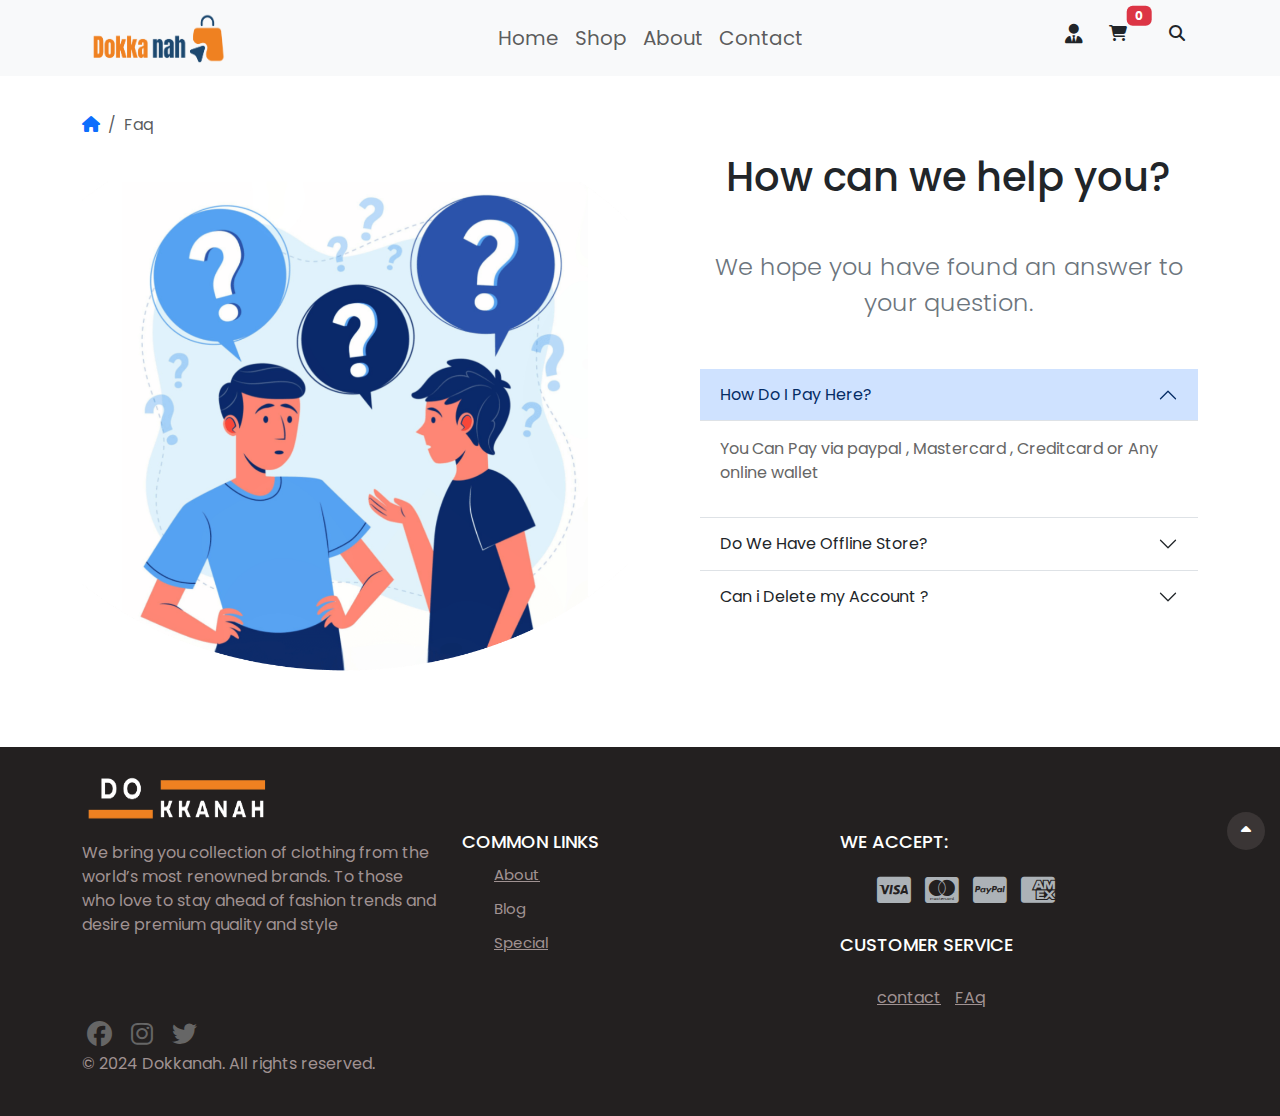
<file: faq.html>
<!DOCTYPE html>
<html lang="en">

<head>
    <meta charset="UTF-8">
    <meta name="viewport" content="width=device-width, initial-scale=1.0">
    <title>FaQ</title>
    <!-- CSS Files -->
    <link rel="stylesheet" href="css/style.css">
    <!-- Font Awesome -->
    <link rel="stylesheet" href="https://cdnjs.cloudflare.com/ajax/libs/font-awesome/6.5.2/css/all.min.css">


    <!-- Link bootstrap -->
    <link href="https://cdn.jsdelivr.net/npm/bootstrap@5.3.3/dist/css/bootstrap.min.css" rel="stylesheet"
        integrity="sha384-QWTKZyjpPEjISv5WaRU9OFeRpok6YctnYmDr5pNlyT2bRjXh0JMhjY6hW+ALEwIH" crossorigin="anonymous">


    <!-- Link Favcon Icon -->
    <link rel="icon" type="image/x-icon" href="images/features/favcon.png">

</head>

<body>
    <div class="loader"></div>
    <!-- Navigation Bar[===========================[1] ============================================-->

    <header>
        <!-- Top Nav  -->
        <nav class="navbar navbar-expand-lg navbar-light bg-light fixed-top">
            <div class="container">
                <a class="navbar-brand" href="index.html">
                    <img src="images/slider/1.png" alt="Logo" width="150" height="50">
                </a>
                <button class="navbar-toggler" type="button" data-bs-toggle="offcanvas" data-bs-target="#navbarNav"
                    aria-controls="navbarNav" aria-expanded="false" aria-label="Toggle navigation">
                    <span class="navbar-toggler-icon"></span>
                </button>
                <div class="offcanvas offcanvas-end" tabindex="-1" id="navbarNav" aria-labelledby="navbarNavLabel">
                    <div class="offcanvas-header">
                        <h5 class="offcanvas-title" id="navbarNavLabel">Main Menu</h5>
                        <button type="button" class="btn-close text-reset" data-bs-dismiss="offcanvas"
                            aria-label="Close"></button>
                    </div>
                    <div class="offcanvas-body">
                        <ul class="navbar-nav  mb-lg-0 mx-auto">
                            <li class="nav-item">
                                <a class="nav-link" href="index.html">Home</a>
                            </li>
                            <li class="nav-item">
                                <a class="nav-link" href="shop.html">Shop</a>
                            </li>
                            <li class="nav-item">
                                <a class="nav-link" href="about.html">About</a>
                            </li>
                            <li class="nav-item">
                                <a class="nav-link" href="contact.html">Contact</a>
                            </li>
                        </ul>

                        <ul class="navbar-nav">
                            <li class="nav-item">
                                <button class="btn d-none d-lg-block" id="userIcon">
                                    <i class="fa-solid fa-user-tie fa-lg " aria-label="login-register_"></i>
                                </button>
                            </li>
                            <li class="nav-item d-none d-lg-block d-xl-block me-lg-3">
                                <button type="button" class="btn position-relative" onclick="open_cart()"
                                    aria-label="cart open">
                                    <i class="fas fa-shopping-cart "></i>
                                    <span class="position-absolute top-0 start-100 translate-middle badge bg-danger"
                                        id="cartItemCount">0</span>
                                </button>
                            </li>

                            <li class="nav-item">
                                <button id="searchIcon" class="btn" aria-label="Search Button">
                                    <i class="fas fa-search"></i>
                                </button>
                            </li>
                        </ul>
                    </div>
                </div>
            </div>
        </nav>

        <!-- Bottom Icons Section -->
        <div class="fixed-bottom bg-light d-lg-none">
            <div class="container-fluid">
                <div class="row justify-content-between">
                    <div class="col-4 text-center">
                        <button type="button" class="btn position-relative" onclick="open_cart()">
                            <i class="fas fa-shopping-cart" aria-label="Open Cart"></i>
                            <span class="position-absolute top-0 start-100 translate-middle badge bg-danger"
                                id="cartItemCount_bottom">0</span>
                        </button>
                    </div>
                    <div class="col-4 text-center login_icon_user">
                        <button class="btn" type="button" aria-label="login-register_">
                            <i class="fa-solid fa-user fa-lg"></i>
                        </button>
                    </div>
                    <div class="col-4 text-center shop_icon_bottom">
                        <a href="shop.html" class="btn"> <i class="fa-solid fa-shop"></i></a>
                    </div>

                </div>
            </div>
        </div>

        <!-- Modal For Search -->
        <div class="modal fade" id="searchModal" tabindex="-1" aria-labelledby="searchModalLabel" aria-hidden="true">
            <div class="modal-dialog modal-dialog-centered">
                <div class="modal-content">
                    <div class="modal-header">
                        <button type="button" class="btn-close" data-bs-dismiss="modal" aria-label="Close"></button>
                    </div>
                    <div class="modal-body">
                        <form class="search-form ">
                            <input type="text" class="form-control" placeholder="Search...">
                            <button type="submit" class="btn btn-danger mt-2 ms-auto w-100"
                                aria-label="Search Open">Search</button>
                        </form>
                    </div>
                </div>
            </div>
        </div>


        <!-- Modal For Signin Signup  -->

        <div class="modal fade" id="userModal" tabindex="-1" aria-labelledby="userModalLabel" aria-hidden="true">
            <div class="modal-dialog modal-dialog-centered modal-dialog-scrollable">
                <div class="modal-content">

                    <div class="modal-header modal-links">
                        <!-- Sign In button -->
                        <h5 class="modal-link active" id="signInBtn">Sign In</h5>
                        <!-- Sign Up button -->
                        <h5 class="modal-link" id="signUpBtn">Sign Up</h5>
                        <button type="button" class="btn-close " data-bs-dismiss="modal" aria-label="Close"
                            style="position: absolute; top: 20px; right: 20px;"></button>
                    </div>

                    <div class="modal-body">
                        <div id="signInForm" style="display: block;">
                            <form id="signinForm">
                                <div class="form-group">
                                    <label for="signinEmail">Email
                                        <span class="text-danger">*</span>
                                    </label>
                                    <input type="email" class="form-control" id="signinEmail" placeholder="Enter email"
                                        required>
                                </div>
                                <div class="form-group">
                                    <label for="signinPassword">Password
                                        <span class="text-danger">*</span>
                                    </label>
                                    <input type="password" class="form-control" id="signinPassword"
                                        placeholder="Password" required>
                                </div>
                                <input type="submit" value="Login" class="btn btn-dark w-100 mb-3">
                            </form>
                            <p class="login-register_or_"><span class="login-register_line_"></span><span>or</span><span
                                    class="login-register_line_"></span></p>
                            <button type="button" class="btn  btn-dark w-100" id="returnToSignUp"
                                aria-label="Create Account">Create
                                New
                                Account</button>

                        </div>

                        <div id="signUpForm" style="display: none;">
                            <form id="signupForm">
                                <div class="form-group">
                                    <label for="signupName">Full Name
                                        <span class="text-danger">*</span>
                                    </label>
                                    <input type="text" class="form-control" id="signupName"
                                        placeholder="Enter your full name" required>
                                </div>
                                <div class="form-group">
                                    <label for="signupEmail">Email
                                        <span class="text-danger">*</span>
                                    </label>
                                    <input type="email" class="form-control" id="signupEmail"
                                        placeholder="Enter your Email" required>
                                </div>
                                <div class="form-group">
                                    <label for="signupPassword">Password
                                        <span class="text-danger">*</span>
                                    </label>
                                    <input type="password" class="form-control" id="signupPassword"
                                        placeholder="Enter a strong Password"
                                        pattern="(?=.*\d)(?=.*[a-z])(?=.*[A-Z]).{8,}"
                                        title="Must contain at least one number and one uppercase and lowercase letter, and at least 8 or more characters">
                                </div>
                                <div class="form-group">
                                    <label for="signupPassword">Confirm Password
                                        <span class="text-danger">*</span>
                                    </label>
                                    <input type="password" class="form-control" i
                                        placeholder="Enter Your Password again">
                                </div>
                                <input type="submit" class="btn btn-dark w-100" value="Create New Account">
                            </form>
                            <div id="signInButton">
                                <p class="login-register_or_"><span
                                        class="login-register_line_"></span><span>or</span><span
                                        class="login-register_line_"></span></p>
                                <button type="button" class="btn  btn-dark w-100" id="returnToSignIn"
                                    aria-label="Return To Sign in">Sign In</button>
                            </div>

                        </div>
                    </div>
                </div>
            </div>



        </div>
    </header>

    <!-- ====================================================================================================== -->

    <div class="cart_section_on_right">
        <div class="cart">
            <h2 class="cart-title">Your Cart</h2>

            <div class="cart-content">
                <div class="cart-box">
                    <!-- <img src="images/face3.jpg" class="cart-image" alt="">
                    <div class="detail-box">
                        <div class="cart-product-title">Hello</div>
                        <div class="cart-price">$255</div>
                        <input type="number" value="1" min="1" class="cart-quantity">
                    </div>
                    <i class="fa-solid fa-trash-can cart-remove"></i> -->

                </div>
            </div>
            <div class="empty-cart">
                <p>Your cart is empty.</p>
                <a href="shop.html" class="btn btn-dark btn-go-shopping">Go shopping</a>
            </div>

            <section class="willbeHiddeniNEmpty">

                <div class="total-cart-price justify-content-between  py-2 fs-6 w-100">
                    <div class="total-title">Total Price</div>
                    <div class="total-price">$0</div>
                </div>
                <div class="border-0 justify-content-center text-center w-100 last-item-inCart">
                    <button type="button" class="btn-buy btn btn-light w-100 rounded-0 py-2 px-4 my-2 fs-6"
                        aria-label="Checkout">
                        <strong>Checkout</strong>
                    </button>
                    <a class="text-dark fs-6" href="cartPage.html">View cart</a>
                </div>
            </section>
            <i class="fa-solid fa-xmark" id="close-cart" onclick="close_cart()"></i>
        </div>
    </div>

    <!-- ====================================================================================================== -->
    <div class="container mt-5">
        <nav aria-label="breadcrumb">
            <ul class="breadcrumb">
                <li class="breadcrumb-item"><a href="index.html"><i class="fa-solid fa-house"></i></a></i></li>
                <li class="breadcrumb-item active" aria-current="page">Faq</li>
            </ul>
        </nav>

        <div class="row pt-6 pb-5">
            <div class="col-12 col-lg-6 ge-3">
                <img src="images/General/faq.png" class="img-fluid" alt="faq Questions">
            </div>
            <div class="col-12 col-lg-6 ">
                <div class="row justify-content-xl-end">
                    <div class="col-12 col-xl-11">
                        <h2 class="h1 mb-5 text-center">How can we help you?</h2>
                        <p class="lead fs-4 text-secondary mb-5 text-center">We hope you have found an answer to your
                            question.</p>
                        <div class="accordion accordion-flush" id="accordionExample">
                            <div class="accordion-item">
                                <h2 class="accordion-header" id="headingOne">
                                    <button class="accordion-button" type="button" data-bs-toggle="collapse"
                                        data-bs-target="#collapseOne" aria-expanded="true" aria-controls="collapseOne">
                                        How Do I Pay Here?
                                    </button>
                                </h2>
                                <div id="collapseOne" class="accordion-collapse collapse show"
                                    aria-labelledby="headingOne" data-bs-parent="#accordionExample">
                                    <div class="accordion-body">
                                        <p>You Can Pay via paypal , Mastercard , Creditcard or Any online wallet </p>

                                    </div>
                                </div>
                            </div>
                            <div class="accordion-item">
                                <h2 class="accordion-header" id="headingTwo">
                                    <button class="accordion-button collapsed" type="button" data-bs-toggle="collapse"
                                        data-bs-target="#collapseTwo" aria-expanded="false" aria-controls="collapseTwo">
                                        Do We Have Offline Store?
                                    </button>
                                </h2>
                                <div id="collapseTwo" class="accordion-collapse collapse" aria-labelledby="headingTwo"
                                    data-bs-parent="#accordionExample">
                                    <div class="accordion-body">
                                        <p>Yes, we Have 2 Locations right now , in Mansoura and Port Said </p>
                                    </div>
                                </div>
                            </div>
                            <div class="accordion-item">
                                <h2 class="accordion-header" id="headingThree">
                                    <button class="accordion-button collapsed" type="button" data-bs-toggle="collapse"
                                        data-bs-target="#collapseThree" aria-expanded="false"
                                        aria-controls="collapseThree">
                                        Can i Delete my Account ?
                                    </button>
                                </h2>
                                <div id="collapseThree" class="accordion-collapse collapse"
                                    aria-labelledby="headingThree" data-bs-parent="#accordionExample">
                                    <div class="accordion-body">
                                        <p> No, We will Work on that Soon </p>
                                    </div>
                                </div>
                            </div>
                        </div>
                    </div>
                </div>
            </div>
        </div>
    </div>


    <!-- ========================= Footer Section Start================================ -->

    <div class="footery3m">
        <div class="footer-tany py-3">
            <div class="container py-lg-2">
                <div class="text-txt row">
                    <div class="left-side col-lg-4">
                        <h3><img src="images/slider/footer.png" style="width: 200px; height: 50px;" alt="Logo"></h3>


                        <p>We bring you collection of clothing from the world’s most renowned brands. To those who love
                            to stay ahead of fashion trends and desire premium quality and style </p>

                        <div class="social mt-lg-5 mt-4">
                            <a href="https://www.facebook.com/" target="_blank"><i class="fab fa-facebook"></i></a>
                            <a href="https://www.instagram.com/" target="_blank"><i class="fab fa-instagram"></i></a>
                            <a href="https://www.twitter.com/" target="_blank"><i class="fab fa-twitter"></i></a>

                        </div>
                    </div>

                    <div class="right-side col-lg-8 pl-lg-4">

                        <div class="sub-columns">
                            <div class="sub-one-left">
                                <h6>Common Links</h6>
                                <div class="footer-tany-ul">
                                    <ul>
                                        <li><a href="about.html">About</a></li>
                                        <li><a>Blog</a></li>
                                        <li><a href="contact.html">Special</a></li>
                                    </ul>

                                </div>

                            </div>
                            <div class="sub-two-right">
                                <h6>We accept:</h6>
                                <ul>
                                    <li><a class="pay-method"><i class="fa-brands fa-cc-visa"></i></a>
                                    </li>
                                    <li><a class="pay-method"><i class="fa-brands fa-cc-mastercard"></i></a>
                                    </li>
                                    <li><a class="pay-method"><i class="fa-brands fa-cc-paypal"></i></a>
                                    </li>
                                    <li><a class="pay-method"><i class="fa-brands fa-cc-amex"></i></a>
                                    </li>
                                </ul>
                                <h6>Customer Service</h6>
                                <ul class="help-support">
                                    <li><a href="contact.html">contact</a></li>
                                    <li><a href="faq.html">FAq</a></li>
                                </ul>
                            </div>
                        </div>
                    </div>
                </div>
                <div class="columns col-lg-6 text-lg-right">
                    <p>© 2024 Dokkanah. All rights reserved. </a>
                    </p>
                </div>
                <button onclick="topFunction()" id="movetop" title="Go to top">
                    <i class="fa-solid fa-caret-up" aria-label="Go To Top"></i>
                </button>
            </div>
        </div>
    </div>
    <!-- ========================= Footer Section End================================ -->


    <!-- Bootstrap -->
    <script src="https://cdn.jsdelivr.net/npm/bootstrap@5.3.3/dist/js/bootstrap.bundle.min.js"></script>
    <!-- Link Jquery -->
    <script src="https://cdnjs.cloudflare.com/ajax/libs/jquery/3.7.1/jquery.min.js"
        integrity="sha512-v2CJ7UaYy4JwqLDIrZUI/4hqeoQieOmAZNXBeQyjo21dadnwR+8ZaIJVT8EE2iyI61OV8e6M8PP2/4hpQINQ/g=="
        crossorigin="anonymous" referrerpolicy="no-referrer"></script>
    <!-- Ajax Popper -->
    <script src="https://cdnjs.cloudflare.com/ajax/libs/popper.js/2.11.8/umd/popper.min.js"
        integrity="sha512-TPh2Oxlg1zp+kz3nFA0C5vVC6leG/6mm1z9+mA81MI5eaUVqasPLO8Cuk4gMF4gUfP5etR73rgU/8PNMsSesoQ=="
        crossorigin="anonymous" referrerpolicy="no-referrer"></script>

    <!-- Main Js -->
    <script src="js/main.js"></script>

</body>

</html>
</file>
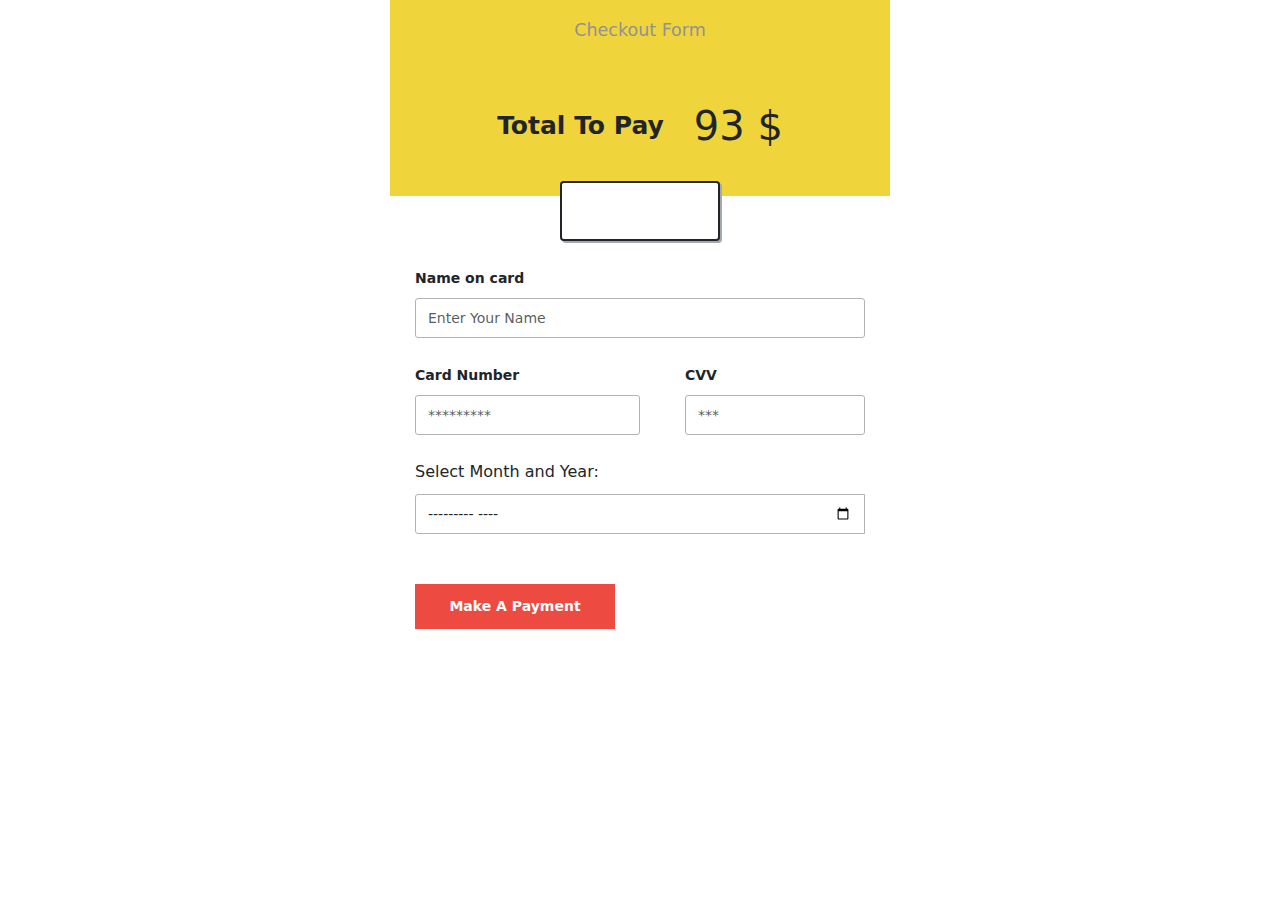
<file: payment.html>
<!DOCTYPE html>
<html lang="en">

<head>
    <meta charset="UTF-8">
    <meta name="viewport" content="width=device-width, initial-scale=1.0">
    <title>Payment</title>
    <!-- Link Favcon Icon -->
    <link rel="icon" type="image/x-icon" href="images/features/favcon.png">
    <!-- Font Awesome -->
    <link rel="stylesheet" href="https://cdnjs.cloudflare.com/ajax/libs/font-awesome/6.5.2/css/all.min.css">
    <!-- Link bootstrap -->
    <link href="https://cdn.jsdelivr.net/npm/bootstrap@5.3.3/dist/css/bootstrap.min.css" rel="stylesheet"
        integrity="sha384-QWTKZyjpPEjISv5WaRU9OFeRpok6YctnYmDr5pNlyT2bRjXh0JMhjY6hW+ALEwIH" crossorigin="anonymous">



    <style>
        * {
            padding: 0;
            margin: 0;
            box-sizing: border-box;
            font-size: 16px;
        }

        html {
            color: #333;
            font-size: 62.5%;
            font-family: "Open Sans", sans-serif;
        }

        .main {
            width: 500px;
            margin: 0 auto;
        }

        .header {
            background-color: #efd43b;
            z-index: 1;
        }

        .checkoutform {
            display: flex;
            flex-direction: column;
            flex-wrap: wrap;
            align-items: center;
            justify-content: center;
            align-content: center;
            position: relative;
        }

        .checkout-title {
            display: flex;

        }

        .checkout-title div:nth-child(1) {
            position: absolute;
            top: 0;
            left: 0;
            font-size: 20px;
            font-weight: bold;
            margin-left: 10px;
        }

        .checkout-title div:nth-child(2) {
            margin: 20px 20px;
            color: #929292;
        }

        .checkout-content {
            margin: 30px 0px;
            display: flex;
            align-content: center;
            justify-content: center;
            align-items: center;

        }

        .checkout-content p:nth-child(1) {
            font-size: 25px;
            margin-right: 30px;
            font-weight: bold;
        }

        .checkout-content p:nth-child(2) {
            font-size: 40px;
            position: relative;
            font-weight: 400;
        }


        .navbar {
            position: relative;
            display: flex;
            flex-wrap: wrap;
            align-items: center;
            justify-content: space-around !important;
            padding-top: 0.5rem;
            padding-bottom: 0.5rem;
            margin-top: -20px;
            z-index: 2;
        }

        .tab-item.active {
            border: 2px solid
        }

        button.btn {
            width: 160px;
            height: 60px;
            font-size: 16px;
            box-shadow: 2px 2px #a4a9ae;
            margin: 0px 20px;
            opacity: 1;
            background-color: white !important;
        }



        button.visa {
            background-image: url("https://admin.money24h.vn/wp-content/uploads/2021/07/v-and-AM.jpeg");
            background-size: 100% 100%;
        }

        button.btn:hover {
            opacity: 1;
        }

        .form {
            padding: 10px 25px;
        }

        .visa,
        .paypal {
            display: flex;
            flex-wrap: wrap;
            justify-content: space-between;
        }

        .tab-pane {
            display: none;
        }

        .tab-pane.active {
            display: block;
        }

        .form-group {
            width: 100%;
            margin: 10px 0 15px;
        }

        .form-group:nth-child(2) {
            width: 50%;

        }

        .form-group:nth-child(3) {
            width: 40%;
        }

        .form-label {
            font-weight: 700;
            padding-bottom: 6px;
            line-height: 1.8rem;
            font-size: 1.4rem;
        }

        .form-control {
            height: 40px;
            padding: 8px 12px;
            border: 1px solid #b3b3b3;
            border-radius: 3px;
            outline: none;
            font-size: 1.4rem;
        }

        .form-submit {
            outline: none;
            background-color: #ed4b42;
            margin-top: 20px;
            padding: 12px 16px;
            font-weight: 600;
            color: #fff;
            border: none;
            width: 40%;
            font-size: 14px;
            cursor: pointer;
            margin: 25px;
        }

        .form-submit:hover {
            opacity: 0.7;
        }
    </style>
</head>

<body>

    <div class="container">
        <div class="main">
            <div class="header">
                <div class="checkoutform">
                    <div class="checkout-title">
                        <div><a href=""><i class="bi bi-arrow-left"></i></a></div>
                        <div>
                            <h3>Checkout Form</h3>
                        </div>
                    </div>
                    <div class="checkout-content">
                        <p>Total To Pay</p>
                        <p>93 $</p>
                    </div>
                </div>
            </div>
            <div class="navbar">
                <form class="form-pay">
                    <button class="btn visa tab-item active" type="button"></button>
                </form>
            </div>
            <div class="form-visa form  tab-pane active">
                <form action="" class="visa">
                    <div class="form-group">
                        <label for="name" class="form-label">Name on card</label>
                        <input id="name" name="name" type="text" placeholder="Enter Your Name" class="form-control">
                    </div>
                    <div class="form-group">
                        <label for="cardnumber" class="form-label">Card Number</label>
                        <input id="cardnumber" name="cardnumber" type="password" placeholder="*********"
                            class="form-control">
                    </div>

                    <div class="form-group">
                        <label for="CVV" class="form-label">CVV</label>
                        <input id="CVV" name="password_confirmation" placeholder="***" type="password"
                            class="form-control">
                    </div>
                    <div class="form-group">
                        <label for="monthYear">Select Month and Year:</label>
                        <div class="input-group mt-3">
                          <input type="month" class="form-control" id="monthYear" name="monthYear" required>
                          <div class="invalid-feedback">
                            Please select a valid month and year.
                          </div>
                        </div>
                      </div>
                </form>
            </div>


            <a href="success.html"><button class="form-submit" onclick="submit()">Make A Payment</button></a>
        </div>
    </div>

    <!-- Bootstrap -->
    <script src="https://cdn.jsdelivr.net/npm/bootstrap@5.3.3/dist/js/bootstrap.bundle.min.js"
        integrity="sha384-YvpcrYf0tY3lHB60NNkmXc5s9fDVZLESaAA55NDzOxhy9GkcIdslK1eN7N6jIeHz"
        crossorigin="anonymous"></script>
</body>

</html>
</file>
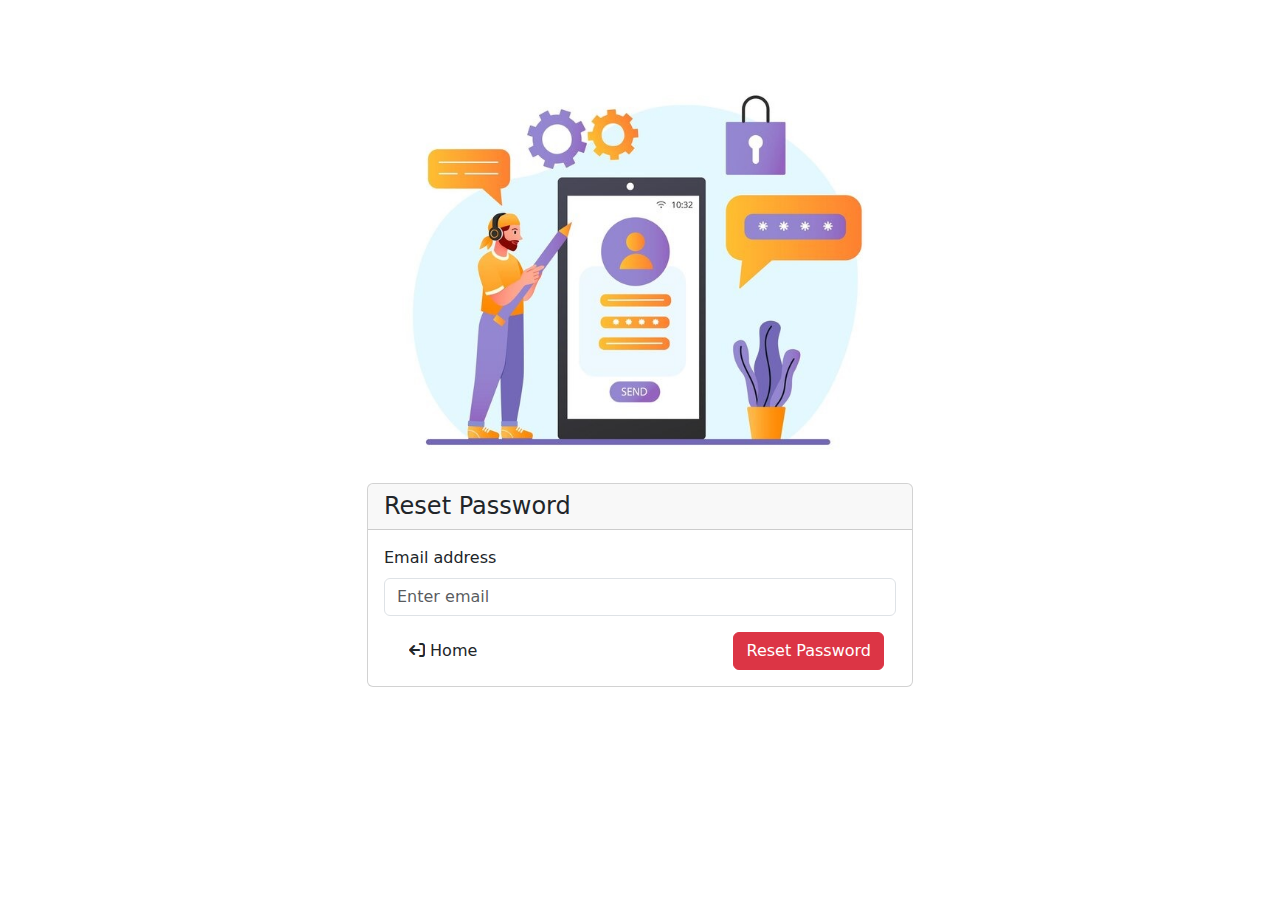
<file: ResetPassword.html>
<!DOCTYPE html>
<html lang="en">

<head>
    <meta charset="UTF-8">
    <meta name="viewport" content="width=device-width, initial-scale=1.0">
    <title>Forget Password ?</title>
    <!-- Link bootstrap -->
    <link href="https://cdn.jsdelivr.net/npm/bootstrap@5.3.3/dist/css/bootstrap.min.css" rel="stylesheet"
        integrity="sha384-QWTKZyjpPEjISv5WaRU9OFeRpok6YctnYmDr5pNlyT2bRjXh0JMhjY6hW+ALEwIH" crossorigin="anonymous">
    <!-- Link Favcon Icon -->
    <link rel="icon" type="image/x-icon" href="images/features/favcon.png">
      <!-- Font Awesome -->
  <link rel="stylesheet" href="https://cdnjs.cloudflare.com/ajax/libs/font-awesome/6.5.2/css/all.min.css">

    <style>

    </style>
</head>

<body>

    <div class="container mt-5">
        <div class="row justify-content-center">
            <div class="col-md-6">
                <img src="images/General/forgot_password.jpg" class="img-fluid rounded mx-auto d-block"
                    alt="Reset Password Image">
            </div>
        </div>
        <div class="row justify-content-center mt-1">
            <div class="col-md-6">
                <div class="card">
                    <div class="card-header ">
                        <h4 class="mb-0">Reset Password</h4>
                    </div>
                    <div class="card-body">
                        <form method="post">
                            <div class="form-group">
                                <label for="email" class="mb-2">Email address</label>
                                <input type="email" class="form-control" id="email" placeholder="Enter email" required>
                            </div>
                            <div class="container d-flex justify-content-between mt-3">
                                <a href="index.html" class="btn" ><i class="fa-solid fa-arrow-right-from-bracket fa-flip-horizontal"></i> Home</a>
                                <button type="submit" class="btn btn-danger">Reset Password</button>
                            </div>

                        </form>
                    </div>
                </div>
            </div>
        </div>
    </div>



    <!-- Bootstrap -->
    <script src="https://cdn.jsdelivr.net/npm/bootstrap@5.3.3/dist/js/bootstrap.bundle.min.js"></script>

</body>

</html>
</file>
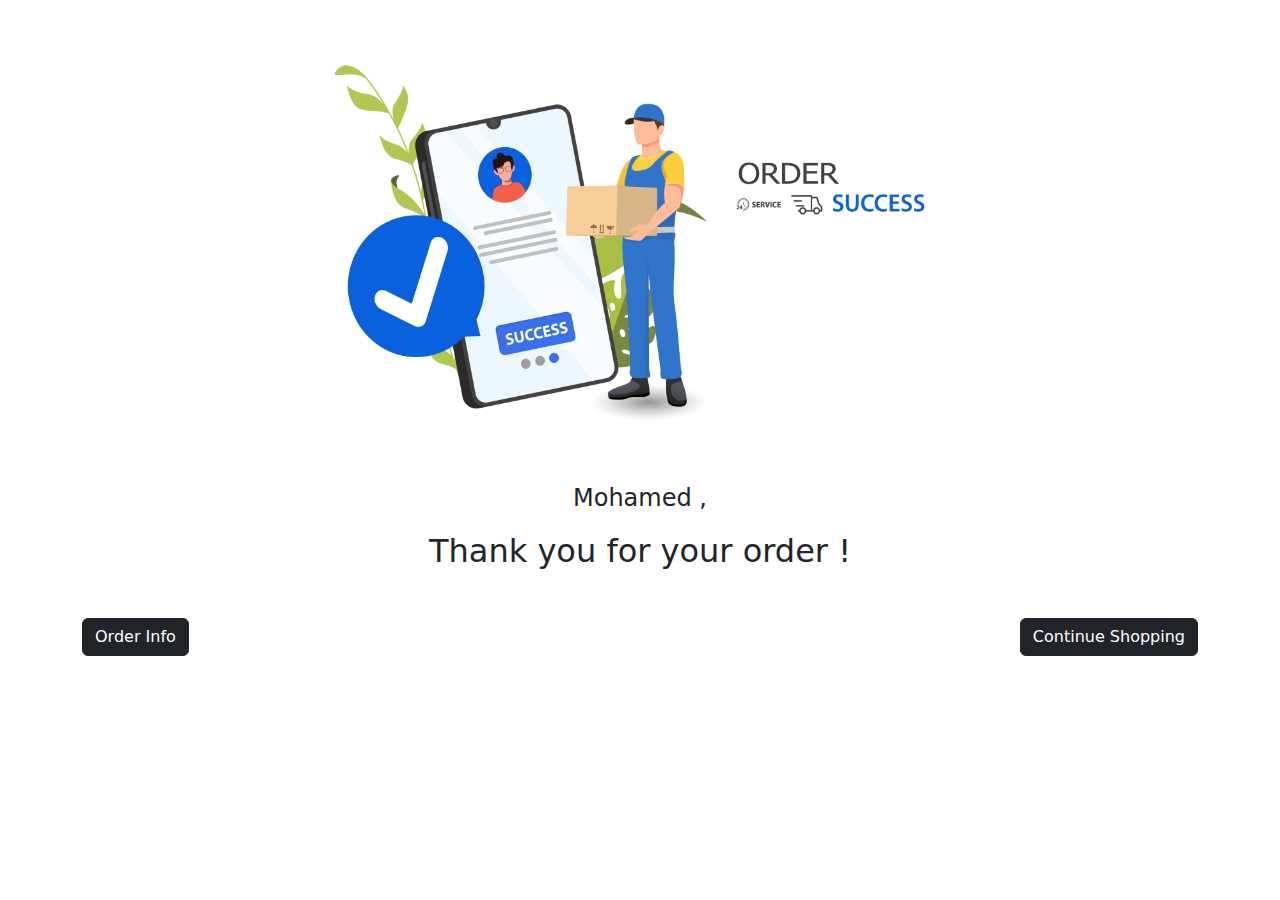
<file: success.html>
<!DOCTYPE html>
<html lang="en">

<head>
  <meta charset="UTF-8">
  <meta name="viewport" content="width=device-width, initial-scale=1.0">
  <title>Congratulations</title>
  <!-- Link Favcon Icon -->
  <link rel="icon" type="image/x-icon" href="images/features/favcon.png">
  <!-- Font Awesome -->
  <link rel="stylesheet" href="https://cdnjs.cloudflare.com/ajax/libs/font-awesome/6.5.2/css/all.min.css">
  <!-- Link bootstrap -->
  <link href="https://cdn.jsdelivr.net/npm/bootstrap@5.3.3/dist/css/bootstrap.min.css" rel="stylesheet"
    integrity="sha384-QWTKZyjpPEjISv5WaRU9OFeRpok6YctnYmDr5pNlyT2bRjXh0JMhjY6hW+ALEwIH" crossorigin="anonymous">
  <style>
    img {
      width: 800px;
    }

    body {
      height: 100%;
      width: 100%;
    }
  </style>
</head>

<body>
  <div class="overflow-hidden text-center  container-fluid"">
      <img src=" images/General/orderSuccess.png" class="img-fluid" alt="">
  </div>
  <div class="text-center">
    <p class="fs-4">Mohamed , </p>
    <h2>Thank you for your order ! </h2>
  </div>

  <div class="container mt-5 d-flex justify-content-between">
    <a href="account.html" class="btn btn-dark text-nowrap">Order Info</a>
    <a href="shop.html" class="btn btn-dark text-nowrap">Continue Shopping</a>
  </div>


  <!-- Bootstrap -->
  <script src="https://cdn.jsdelivr.net/npm/bootstrap@5.3.3/dist/js/bootstrap.bundle.min.js"></script>
</body>

</html>
</file>
<file: css/style.css>
/* General */
/* import font */
@import url('https://fonts.googleapis.com/css2?family=Poppins:ital,wght@0,100;0,200;0,300;0,400;0,500;0,600;0,700;0,800;0,900;1,100;1,200;1,300;1,400;1,500;1,600;1,700;1,800;1,900&display=swap');
@import url('https://fonts.googleapis.com/css2?family=Luckiest+Guy&display=swap');
@import url('https://fonts.googleapis.com/css2?family=Lemon&display=swap');
@import url('https://fonts.googleapis.com/css2?family=DM+Sans:ital,opsz,wght@0,9..40,100..1000;1,9..40,100..1000&display=swap');



* {
  padding: 0;
  margin: 0;
  box-sizing: border-box;
  text-decoration: none;
  list-style: none;
  font-family: "Poppins", sans-serif;
}

:root {
  --main-color: #EF8121;
  --dark-color: #222222;
  --parg-color: #666666;
  --dark-red: #d01418;
  --border-color: #6666662a;
  --name-item: #0066c0;
}

body {
  background: #f5f6f9;
  padding-top: 65px;
}

h1,
h2,
h3,
h4,
h5,
h6 {
  color: var(--dark-color);
}

p {
  color: var(--parg-color)
}





/* ====================================[1] */
.loader {
  position: fixed;
  top: 0;
  left: 0;
  width: 100vw;
  height: 100vh;
  display: flex;
  justify-content: center;
  align-items: center;
  background-color: #f7f9fb;
  transition: opacity 0.85s, visibility 0.85s;
  z-index: 5000;

}

.loader-hidden {
  opacity: 0;
  visibility: hidden;

}

.loader::after {
  content: "";
  width: 75px;
  height: 75px;
  border: 5px solid #dddddd;
  border-top-color: #74495f;
  border-radius: 50%;
  animation: loading 0.75s ease infinite;
}

@keyframes loading {
  from {
    transform: rotate(0turn);
  }

  to {
    transform: rotate(1turn);
  }
}





/* Start Header  
/* ====================================[2] */

.modal-header {
  border: none !important;
}

.modal-link {
  cursor: pointer;
  padding-bottom: 5px;
  display: flex;
  flex-grow: 1;
  text-align: center;
  cursor: pointer;
  border-bottom: 2px solid rgba(151, 146, 146, 0.199);
  justify-content: center;
  padding: 20px;
}


#signInButton {
  text-align: center;
  margin-top: 20px;
}

.modal-dialog {
  max-width: 800px;
}


.modal-content {
  padding: 20px;
  /* height: 550px;  */
  overflow-y: auto;
}


.modal-link.active {
  border-color: var(--main-color);
  color: var(--main-color);
}



.navbar-nav .nav-link:hover,
.navbar-expand-lg .navbar-nav:hover {
  color: var(--main-color);
}

.navbar-nav .nav-link {
  font-size: 20px;
}

.form-group {
  margin-bottom: 20px;
}

.form-control {
  width: 100%;
}

.modal-body label {
  display: inline-block;
  margin-bottom: 5px;
}


.login-register_or_ {
  align-items: center;
  color: #999;
  display: flex;
  justify-content: center;
}

.login-register_line_ {
  background-color: #ccc;
  flex: 1 1;
  height: 1px;
  margin: 0 10px;
}

.fixed-bottom-icons {
  position: fixed;
  bottom: 0;
  left: 0;
  width: 100%;
  background-color: #f8f9fa;
  z-index: 1000;
}

/* End Header*/
/* ==================================== */

/* ================================[3]==== */
/* Start Card*/
/* ==================================== */
.cart_section_on_right .cart {
  position: fixed;
  top: 0;
  right: -100%;
  bottom: 0;
  width: 430px;
  background: #fff;
  padding: 30px;
  border-left: 1px solid var(--border-color);
  z-index: -100;
  transition: 0.5s ease;
}

.cart.active {
  right: 0;
  z-index: 5000;
}

.cart-title {
  font-size: 20px;
  text-align: center;
  font-weight: 600;

}

.cart-box {
  display: grid;
  grid-template-columns: 32% 40% 18%;
  align-items: center;
  grid-gap: 1rem;
  margin-top: 1rem;
}

.cart-image {
  width: 100px;
  height: 100px;
  object-fit: contain;
  padding: 10px;

}

.empty-cart {
  text-align: center;
}


.btn-go-shopping {
  display: inline-block;
}

.cart-content {
  max-height: 450px;
  overflow: auto;
}

@media (min-width:601px) and (max-width:800) {
  .cart-content {
    max-height: 300px;
    overflow-y: auto;
  }
}

@media (max-width:600px) {
  .cart-content {
    max-height: 350px;
    overflow-y: auto;


  }
}

.cart-product-title {
  font-size: 1rem;
  text-transform: uppercase;
}

.cart-price {
  font-weight: 500;
}

.cart-quantity {
  border: 1px solid #ccc;
  outline: #1b1919;
  text-align: center;
  font-size: 1rem;
  width: 2.5rem;
}

.cart-remove {
  font-size: 24px;
  color: red;
  cursor: pointer;
}



.total-cart-price {
  display: flex;
  margin-top: 1.5rem;
  border-top: 1px solid #ccc;
  font-weight: 700;

}

.btn-buy:hover {
  background: #d3d3d3;
  color: var(--main-color);
}

#close-cart {
  position: absolute;
  top: 10px;
  right: 15px;
  font-size: 25px;
  cursor: pointer;
}

/* End Cart*/
/* ==================================== */

/* ==================================[4]== */
/* Start  Slide Swiper*/
/* ==================================== */

.carousel-inner {
  width: 100%;
}

.carousel-item {
  height: auto;
}

.carousel-item img {
  width: 100%;
  height: auto;
}

.carousel-indicators {
  bottom: 0;
  margin-bottom: 10px;
}

.carousel-indicators button {
  border-radius: 50% !important;
  width: 20px !important;
  height: 20px !important;
  background-color: #535252 !important;
}


/* End Slider*/
/* ==================================== */


/* ======================Section5==========[5]==== */
/* start features */
/* ==================================== */
.features img {
  width: 50px;
}

.features h4 {
  font-size: 20px;
  font-weight: bold;
  color: #222;
}

.features p {
  font-size: 16px;
  color: #666;
}



/* ==================================== 
 banner starrt 
/* ==================================== */

.z-depth-1-half {
  width: 100%;
  position: relative;
}

.z-depth-1-half img {
  transition: transform 0.3s ease;
}

.z-depth-1-half:hover img {
  transform: scale(.9);
}

.z-depth-1-half.content {
  position: absolute;
  top: 50%;
  left: 50%;
  transform: translate(-50%, -50%);
  text-align: center;
  z-index: 1;
  display: none;
  transition: 0.3s ease-in-out;
}

.z-depth-1-half.content h1 {

  font-size: 5vh;
  text-align: center;
  margin-top: 10px;
  color: rgb(81, 63, 63);
  text-shadow: 2px 2px wheat;
  font-family: "Lemon", serif;
  margin-bottom: 10px;
}

.z-depth-1-half:hover .content {
  display: block;
  transform: 0.4s ease-in-out;
}

.z-depth-1-half .glass_hover {
  position: absolute;
  height: 100%;
  width: 100%;
  top: 0;
  left: 0;
}

.z-depth-1-half .glass_hover::after {
  content: '';
  position: absolute;
  top: 0;
  left: 0;
  width: 100%;
  height: 100%;
  background: linear-gradient(50deg, transparent 50%, rgba(255, 255, 255, 0.1) 60%, rgb(255, 255, 255, 0.5) 70%, transparent 71%);
  background-size: 200% 100%;
  background-position: 200% 0;
  z-index: 3;
  transition: 0.8s;
}

.z-depth-1-half:hover .glass_hover::after {
  background-position: -20% 0;
}

.z-depth-1-half a {
  position: absolute;
  top: 0;
  left: 0;
  width: 100%;
  height: 100%;
  z-index: 5;
}

.view {
  position: relative;
  overflow: hidden;
}

.content {
  position: absolute;
  top: 50%;
  left: 50%;
  transform: translate(-50%, -50%);
  text-align: center;
  opacity: 0;
  transition: opacity 0.3s ease;
}

.view:hover .content {
  opacity: 1;
}

.content h1 {
  color: white;
  background-color: rgba(0, 0, 0, 0.5);
  padding: 10px;
  font-size: 1.5rem;
}


/* Banner End */
/* ==================================== */


/* ==================================== */
/* Slider Top Features sale starrt */
/* ==================================== */
/* .display-header{
  border-bottom: 1px solid #ccc;
  
} */

.hr-btm {
  width: 100px;
  border-radius: 3px;
  border: 5px solid var(--main-color);
}

.display-header .btn-right {
  text-decoration: underline;
  color: var(--parg-color)
}

.product-item .btn-eye-con {
  display: block;
  z-index: 111;
  position: absolute;
  top: 5px;
  padding: 10px;
  color: var(--bs-black);
  font-size: 20px;
  right: 5px;
  opacity: 0;
  transition: opacity 0.3s ease-in;
}

.image-holder {
  position: relative;
  overflow: hidden;
}

.product-item:hover .btn-eye-con {
  opacity: 1;
}

.product-item .product-content h5 {
  text-align: center;
  font-size: 15px;
}

.product-item .product-content h5 a {
  font-size: 18px;
  text-decoration: none;
}

.product-content .product-price {
  font-size: 16px;
  text-align: center;
}

.product-content .old-price {
  text-decoration: line-through;
  font-size: 12px;
}

.product-content .product-star {
  font-size: 8px;
  text-align: center;
}

/* hover-effect-slide */
.hover-effect-slide .image-holder {
  overflow: hidden;
}

.hover-effect-slide img {
  transform: translateY(40px);
  transition: transform 0.3s ease-out;
}

.hover-effect-slide .btn {
  transform: translateY(100%);
  transition: transform 0.3s ease-out;
}

.hover-effect-slide:hover img,
.hover-effect-slide:hover .btn {
  transform: translateY(0);
}

.floating-image {
  margin-bottom: -240px;
}

@media only screen and (max-width: 991px) {
  .floating-image {
    margin-bottom: -90px;
  }
}

.swiper-button-next,
.swiper-button-prev {
  opacity: 0;
  transition: opacity 0.3s ease;
}

/* Show navigation buttons on hover */
.Bolla:hover .swiper-button-next,
.Bolla:hover .swiper-button-prev {
  opacity: 1;
}

.swiper-container {
  position: relative;
}

.nav-buttons {
  position: absolute;
  top: 50%;
  left: 50%;
  transform: translate(-50%, -50%);
  display: flex;
  flex-direction: column;
  align-items: center;
}

.swiper-button-next,
.swiper-button-prev {
  position: absolute;
  top: 50%;
  transform: translateY(-50%);
  z-index: 10;
  cursor: pointer;
}

.swiper-button-next {
  right: -30px;
}

.swiper-button-prev {
  left: -30px;
}
/* Slider Top sale End */
/* ==================================== */


/*======================================
   Start Shop Newsletter CSS
=============================[10]===========*/
.shop-newsletter {
  margin: 15px 0;
}

.shop-newsletter .inner {
  text-align: center;
}

.shop-newsletter .inner h4 {
  color: #333;
  font-size: 17px;
  font-weight: 600;
  margin-bottom: 5px;
  text-transform: uppercase;
}

.shop-newsletter .inner p {
  color: #777;
  font-size: 14px;
  font-weight: 400;
  margin-bottom: 30px;
}

.shop-newsletter .inner p span {
  color: #F7941D;
}

.shop-newsletter .newsletter-inner {
  position: relative;
  display: inline-block;
}

.shop-newsletter .newsletter-inner input {
  width: 480px;
  height: 55px;
  border-radius: 0px;
  padding: 0px 30px;
  font-weight: 400;
  display: inline-block;
  text-shadow: none;
  box-shadow: none;
  border-radius: 0;
  border: none;
  border: 1px solid #ececec;
  border-radius: 30px 0 0 30px;
}

.shop-newsletter .newsletter-inner button {
  border: none;
  text-shadow: none;
  box-shadow: none;
  border-radius: 0;
}

.shop-newsletter .newsletter-inner .btn {
  display: inline-block;
  height: 55px;
  padding: 10px 30px;
  position: relative;
  top: 0;
  background: #F7941D;
  color: #fff;
  left: -4px;
  border-radius: 0 30px 30px 0;
  font-size: 14px;
  font-weight: 500;
  text-transform: uppercase;
}

.shop-newsletter .newsletter-inner .btn:hover {
  background: #333;
  color: #fff;
}

/*======================================
   End Shop Newsletter 
========================================*/



/*======================================
   Start Brands Section
==========================[11]==============*/



#clients img {
  opacity: 0.5;
  transition: 0.3s;
}

#clients img:hover {
  opacity: 1;
  transform: scale(1.1);
}


#clients .container .section-header h3 {
  text-align: center;
  font-weight: bold;
  text-transform: capitalize;
  padding-bottom: 10px;
}




/*======================================
   Start Footer
==============================[12]==========*/

.footery3m .footer-tany {
  background: #232020;
}

.footery3m .footer-tany li {
  list-style: none;
}

.footery3m a.logo-footer {
  color: #fff;
}


.footery3m span.lohny {
  color: var(--main-color);
  margin-bottom: 0;
}

.footery3m .text-txt h3 {
  color: #fff;
  font-size: 26px;
  line-height: 30px;
  margin-bottom: 20px;
  text-transform: uppercase;
}

.footery3m p {
  font-weight: normal;
  font-size: 16px;
  color: #a09292;
}





.footery3m .social a i {

  margin-top: 2rem;
  font-size: 25px;
  color: var(--parg-color);
  margin-right: 5px;
  padding: 5px;
  transition: transform 0.3s ease, filter 0.3s ease;
}

.footery3m .social a i:hover {
  transform: scale(1.5);
  filter: grayscale(25);
  color: var(--main-color);
}



.footery3m h6 {
  color: #fff;
  font-size: 18px;
  text-transform: uppercase;
  margin-bottom: 10px;
}


.footery3m .sub-two-right p {
  font-style: normal;
  font-weight: normal;
  line-height: 25px;
  color: #a09292;
}

.footery3m .sub-two-right ul li {
  font-size: 30px;
  padding: 5px;
}

.footery3m .sub-columns {
  display: grid;
  grid-template-columns: 1fr 1fr;
  grid-gap: 20px;
  margin-top: 60px;
}

.footery3m .footer-tany-ul {
  display: grid;
  grid-template-columns: 1fr 1fr;
  grid-gap: 20px;
}

.footery3m .footer-tany-ul li a {
  font-style: normal;
  font-weight: normal;
  font-size: 15px;
  line-height: 24px;
  color: #a09292;
  margin: 0 0 10px 0;
  display: block;
}

.footery3m .sub-two-right ul li {
  display: inline-block;
}

.footery3m a.pay-method {
  color: #acb2b7;
}


.footery3m a.pay-method:hover {
  color: #a09292;
}

.footery3m ul.social li,
.footery3m ul.jst-link li {
  display: inline-block;
  margin-right: 15px;
}

.help-support a {
  display: inline-block;
  font-size: 16px;
  line-height: 20px;
  color: #a09292;

}

.footery3m .columns p a,
.footery3m .columns ul li a {
  font-size: 16px;
  line-height: 20px;
  color: #a09292;
}

.footery3m .footer-tany-ul li a:hover,
.footery3m .columns p a:hover,
.footery3m .columns ul li a:hover {
  color: var(--main-color);
}




.footery3m #movetop {
  position: fixed;
  bottom: 50px;
  right: 15px;
  z-index: 99;
  font-size: 16px;
  border: none;
  outline: none;
  cursor: pointer;
  color: #fff;
  width: 38px;
  height: 38px;
  background: #3a3535;
  padding: 0;
  line-height: 38px;
  transition: 0.5s ease-out;
  border-radius: 50%;
}

.footery3m #movetop:hover {
  background: var(--main-color);
}



/*======================================
   End Footer 
========================================*/


/* ========================================[13]======================== 
 . Bradcaump Area*/


.BreadcrumbStart {
  background: url(../images/General/backgroundBreadCru.jpg);
  background-size: cover;
  background-repeat: no-repeat;
  background-origin: center;
  background-attachment: scroll;
  background-clip: padding-box;
}


.BreadcrumbS_Wrap {
  align-items: center;
  display: flex;
  height: 320px;
}

.bradcaump-title {
  color: rgb(34, 34, 34);
  font-size: 3rem;
  font-family: "DM Sans", sans-serif;
  font-weight: 500;
  line-height: 57px;
}

.breadcrumb-item {
  color: #343434;
  font-size: 16px;
}

.brd-separetor {
  padding: 0 5px;
}

.bradcaump-inner {
  margin-top: 23px;
}






/* Last Caroseul */
.container-card {
  position: relative;
}

.container-card .cardT {
  position: relative;
  width: 320px;
  height: 450px;
  background-color: #232323;
  border-radius: 10px;
  overflow: hidden;
}




.card-box {
  position: relative;
}

.card-box .card-body {
  position: relative;
  width: 320px;
  height: 300px;
  background: #232323;
  border-radius: 20px;
  overflow: hidden;
  border: 2px solid red;
}



.card-box .card-body:after {
  content: "Nike";
  position: absolute;
  top: 30%;
  left: -20%;
  font-size: 12em;
  font-weight: 800;
  font-style: italic;
  color: rgba(255, 255, 255, 0.04);

}

.card-box .card-body .imgBx {
  position: absolute;
  z-index: 1;
  width: 100%;
  height: 100%;
  transition: .5s;
}

.card-box .card-body:hover .imgBx {
  top: 0%;
  transform: scale(1.1);

}

.card-box .card-body .imgBx img {
  position: absolute;
  width: 100%;
  height: 100%;
  object-fit: cover;
  transform: scale(1.2);
}

.card-box .card-body .contentBx {
  position: absolute;
  bottom: 0;
  width: 100%;
  height: 50px;
  text-align: center;
  transition: 1s;
  z-index: 5;
}

.card-box .card-body:hover .contentBx {
  height: 200px;
}

.card-box .card-body .contentBx h2 {
  position: relative;
  font-weight: 600;
  letter-spacing: 1px;
  color: #e70000;
}




.contentBx .price .old-price {
  text-decoration: line-through;
  font-size: 8px;
}


.card-box .card-body .contentBx .size span:hover {
  background: #B90000;
}


.card-box .card-body .contentBx a {
  display: inline-block;
  padding: 10px 20px;
  background: #fff;
  border-radius: 4px;
  margin-top: 10px;
  text-decoration: none;
  font-weight: 600;
  color: #111;
  opacity: 0;
  transform: translateY(50px);
  transition: .5s;
}

.card-box .card-body:hover .contentBx a {
  opacity: 1;
  transform: translateY(0px);
  transition-delay: .7s;
}


.card-box .card-body .contentBx .price .new-price {
  color: rgb(24, 3, 3);
  font-weight: 500;
  font-size: 18px;
  margin-right: 10px;
}

.card-box .card-body .contentBx .price .old-price {
  color: rgb(81, 77, 77);
  font-weight: 500;
  font-size: 13px;
}

.card-box .card-body .contentBx .stars {
  color: rgb(74, 23, 215);
  font-size: 20px;
  margin-right: 5px;
  display: hidden;
  transition: 0.5s ease-in-out;
}

.card-box .card-body:hover .contentBx .stars {
  display: block;
  transition: 0.8s ease-in-out;
}

.card-box .card-body {
  position: relative;
}

.card-box .card-body .add-cart {
  position: absolute;
  top: 10px;
  right: 10px;
  z-index: 10;
  font-size: 20px;
  display: none;
  transition: 0.3s ease;

}

.card-box .card-body:hover .add-cart {
  display: block;
  transition: 0.5s ease-in-out;
  transition-delay: .7s;
  cursor: pointer;
}

/*          About Page CSS 
===============================================*/

/* ======================================================
About Page 
====================================================== */

.aboutourstor {
  margin-top: 30px;
  display: flex;
  justify-content: space-between
}

.aboutourstor .image-about img {
  max-width: 500px;
  border-radius: 10px;
}

.aboutourstor .text-about h1 {
  font-size: 50px;
  font-weight: bold;
  font-variant: small-caps;
}

.aboutourstor .text-about span {
  color: var(--main-color);
}

.aboutourstor .text-about .btn {
  background-color: var(--main-color);
  color: white;
  font-weight: 500;
  border: 1px solid var(--main-color);
  border-radius: 10px;
  padding: 10px 30px;
}

.aboutourstor .text-about .btn:hover {
  background-color: transparent;
  color: var(--main-color);
  transition: 0.3s ease;
}

/* Resposive */

@media (min-width: 760px) and (max-width: 995px) {
  .aboutourstor {
    margin-top: 30px;
    display: flex;
    flex-direction: column;
    justify-content: space-between;
  }

  .aboutourstor .text-about {
    flex: 1;
    margin-right: 20px;
  }

  .aboutourstor .image-about img {
    width: 100%;
    margin-top: 20px;
    border-radius: 10px;
  }
}

@media (min-width: 950px) {
  .aboutourstor {
    display: flex;
    justify-content: space-between;
  }

  .aboutourstor .text-about {
    flex: 1;
    margin-right: 20px;
  }

  .aboutourstor .image-about img {
    max-width: 500px;
    border-radius: 10px;
  }
}

@media (max-width: 768px) {
  .aboutourstor {
    flex-direction: column;
    align-items: center;
    margin: 10px;
  }

  .aboutourstor .text-about {
    margin-right: 0;
    margin-bottom: 20px;
  }
}

/* Team Section
--------------------------------*/
#team {
  background: #fff;
  padding: 60px 0;
  display: flex;
  justify-content: center;
  align-items: center;

}

#team .section-header h3 {
  font-size: 50px;
  font-weight: bold;
  font-variant: small-caps;
  text-align: center;
  margin-bottom: 20px;
}

#team .member {
  text-align: center;
  margin-bottom: 20px;
  background: #000;
  position: relative;
}

#team .member .member-info {
  opacity: 0;
  display: flex;
  justify-content: center;
  align-items: center;
  position: absolute;
  bottom: 0;
  top: 0;
  left: 0;
  right: 0;
  transition: 0.2s;
}

#team .member .member-info-content {
  margin-top: -50px;
  transition: margin 0.2s;
}

#team .member:hover .member-info {
  background: rgba(0, 0, 0, 0.7);
  opacity: 1;
  transition: 0.4s;
}

#team .member:hover .member-info-content {
  margin-top: 0;
  transition: margin 0.4s;
}

#team .member h4 {
  font-weight: 700;
  margin-bottom: 2px;
  font-size: 18px;
  color: #fff;
}

#team .member span {
  font-style: italic;
  display: block;
  font-size: 13px;
  color: #fff;
}

#team .member .social {
  margin-top: 15px;
}

#team .member .social a {
  transition: none;
  color: #fff;
}

#team .member .social a:hover {
  color: #18d26e;
}

#team .member .social i {
  font-size: 18px;
  margin: 0 2px;
}




/*======================================
   End Single Product about Page CSS
========================================*/






/* swiper in about  */

/* drtrtrtret */

/* product item */
.product-item .btn-icon {
  display: block;
  z-index: 30;
  position: absolute;
  top: 5px;
  padding: 10px;
  color: var(--bs-black);
  background: var(--bs-white);
  right: 5px;
  opacity: 0;
  transition: opacity 0.3s ease-in;
}

.product-item .product-content {
  line-height: 20px;
  text-align: center;
}

.product-content .stars_con {

  font-size: 8px;
}

.product-item .product-name {
  text-decoration: none;
  font-size: 18px;
  color: var(--candy-pink);
}

.product-item:hover .btn-icon {
  opacity: 1;
}

/* rotating text */
.text-rotate {
  animation: rotation 50s infinite linear;
}

@keyframes rotation {
  from {
    transform: rotate(0deg);
  }

  to {
    transform: rotate(359deg);
  }
}

/* ======================================================
        Contact Us Sectin Starts Here 
========================================================== */



.cont-details h1 {
  padding-bottom: 30px;
  font-weight: 700;
}

.cont-details span {
  color: #ff7315;
}


.dokkanaH-contacts-8 {
  margin: 20px 0 0 0;
}

.dokkanaH-contacts-8 .map iframe {
  width: 100%;
  min-height: 100%;
  background: #f4f4f4;
  padding: 10px;
}

.dokkanaH-contacts-8 .cont-details h3 {
  font-size: 16px;
  color: #232020;
  margin-bottom: 10px;
}

.dokkanaH-contacts-8 .cont-details h3 a {
  font-size: 16px;
  text-decoration: none;
  color: #444;
}



.dokkanaH-contacts-8 .form-bg-img {
  background: url("../images/General/blackfriday.jpg") no-repeat 0px 0px;
  background-attachment: fixed;
  background-size: cover;
}

.form h3 {
  color: whitesmoke;
  font-weight: 800;
  font-size: 40px;
}

.form span {
  color: var(--main-color);
  z-index: 669000;
}

.dokkanaH-contacts-8 .layer {
  background: rgba(0, 0, 0, 0.6);
}

.dokkanaH-contacts-8 .map-content-9 form input,
.dokkanaH-contacts-8 .map-content-9 form textarea {
  background: #fff;
  border: none;
  color: #6b778d;
  font-size: 16px;
  line-height: 20px;
  padding: 16px 20px;
  width: 100%;
  text-transform: capitalize;
  border-radius: 6px;
}

.dokkanaH-contacts-8 .form .input-grids {
  display: grid;
  grid-template-columns: 1fr 1fr;
  grid-gap: 15px;
}

.dokkanaH-contacts-8 .map-content-9 h5 {
  color: #fff;
  font-size: 34px;
  line-height: 40px;
  margin-bottom: 25px;
}

.dokkanaH-contacts-8 .map-content-9 form textarea {
  resize: none;
  min-height: 100px;
  margin: 15px 0;
}

.dokkanaH-contacts-8 button {
  cursor: pointer;
  padding: 14px 60px;
  font-size: 18px;
  line-height: 25px;
  background: #ff7315;
  border: none;
  color: #fff;
  font-weight: bold;
  transition: 0.3s ease;
}

.dokkanaH-contacts-8 button:hover {
  opacity: 0.9;
  color: #ff7315;
  background-color: whitesmoke;
  transition: 0.3s ease;
}

.dokkanaH-contacts-8 .contacts-sub-9 address h4 {
  margin-bottom: 10px;
}

.dokkanaH-contacts-8 .contacts-sub-9 address a {
  display: block;
}

@media (max-width: 992px) {
  .dokkanaH-contacts-8 .map-content-9 {
    order: 1;
  }

  .dokkanaH-contacts-8 .cont-details p,
  .dokkanaH-contacts-8 .cont-details p a {
    font-size: 16px;
  }

  .dokkanaH-contacts-8 .map iframe {
    height: 350px;
  }

  .dokkanaH-contacts-8 .map {
    margin-top: 2em;
  }

  .dokkanaH-contacts-8 .form .input-grids {
    grid-template-columns: 1fr 1fr;
  }
}

@media (max-width: 800px) {
  .dokkanaH-contacts-8 h4.sub-feat-text {
    margin-bottom: 10px;
    font-size: 33px;
  }
}

@media (max-width: 736px) {
  .dokkanaH-contacts-8 .top-map {
    grid-gap: 25px;
  }

  .dokkanaH-contacts-8 .map {
    order: 2;
    grid-column: span 1;
  }

  .dokkanaH-contacts-8 .form .input-grids {
    grid-template-columns: 1fr;
  }
}

@media (max-width: 480px) {
  .dokkanaH-contacts-8 h4.sub-feat-text {
    margin-bottom: 8px;
    font-size: 30px;
  }

  .dokkanaH-contacts-8 button {
    width: 100%;
  }

  .dokkanaH-contacts-8 .partners h5 {
    font-size: 22px;
    line-height: 28px;
    margin-bottom: 15px;
  }

  .dokkanaH-contacts-8 .map iframe {
    height: 300px;
  }
}

@media (max-width: 384px) {
  .dokkanaH-contacts-8 h4.sub-feat-text {
    margin-bottom: 20px;
    font-size: 28px;
    line-height: 28px;
  }
}

/* Contact Us Section End */
/* ================================================================ */

/* ===========================Shop=================================== */
.wrappper {

  width: 100%;
  overflow-x: hidden;

}


.category-filter {
  margin-top: 40px;
}

.title {
  margin-bottom: 40px;
}

.title h1 {
  color: #1C486F;
  text-align: center;
  font-weight: 800;
  font-size: 36px;
  letter-spacing: 1px;
}

.filter-btns {
  text-align: center;
}

.filter-btn {
  background: none;
  cursor: pointer;
  border: none;
  font-family: inherit;
  text-transform: uppercase;
  display: inline-block;
  margin: 10px 30px;
  font-size: 16px;
  color: #d3d3d3;
  font-weight: 600;
  letter-spacing: 2px;
  position: relative;
  transition: all 0.2s ease-in-out;
}

.filter-btn::after {
  content: "";
  position: absolute;
  top: 110%;
  left: 50%;
  -webkit-transform: translateX(-50%);
  -ms-transform: translateX(-50%);
  transform: translateX(-50%);
  height: 2px;
  width: 0;
  background-color: #e79393;
  transition: all 0.2s ease-in-out
}

.filter-btn:hover {
  color: #cf733e;
}

.filter-btn:hover::after {
  width: 100%;
}

.active-btn {
  color: #81350c;
}

.active-btn::after {
  width: 100%;
}

/*  */

.filter-items {
  margin-top: 40px;
}

.filter-item {
  width: 100%;
  margin-bottom: 40px;
  animation: fadeIn 1s;
}

@-webkit-keyframes fadeIn {
  from {
    opacity: 0;
  }

  to {
    opacity: 1;
  }
}

@keyframes fadeIn {
  from {
    opacity: 0;
  }

  to {
    opacity: 1;
  }
}



/*==================================================
 start product details page --Esraa  
=======================================================*/

.productDetailsss {
  margin: 20px 0;
}


/* Discount Section */
.DealofTodat {
  font-size: 19px;
  color: #777;
  display: block;
  text-transform: uppercase;
  margin-bottom: 5px;
  font-weight: 600;
}

.nameofOffer {
  font-size: 25px;
  display: block;
  margin: 20px 0;
  font-weight: 600;
}

@media (max-width: 900px) {
  .discount-cont {
    display: flex;
    flex-direction: column;
    justify-content: flex-end;
    align-items: center;
    text-align: cenetr;
    justify-content: center;
  }
}

.price-dicount {
  margin-top: 35px;
  font-size: 35px;
  font-weight: 700;
  color: var(--main-color);
}

.price-dicount s {
  margin-top: 10px;
  font-size: 20px;
  font-weight: 500;
  text-decoration: line-through;
  color: #666;
}

.discount-cont a {
  text-decoration: none;
  color: rgb(233, 165, 165);
  font-weight: bold;
}

.discount-cont a:hover {
  color: var(--main-color);
}

.banner-section {
  background: #f7f6f5;
}


@media (max-width: 767.98px) {
  .btn-lg {
    padding: 0.5rem 1rem;
  }

  .maxWidthButtons {
    flex-direction: column;
    gap: 20px;
  }
}



/* ===========================================================================================
Checkout Page Start 
=========================================================================================== */

@media(max-width: 770px) {
  .checkoutPgaeCont {
    display: flex;
    flex-direction: column;
    gap: 30px;
  }
}


/* ===========================================================================================
Error Page Start 
=========================================================================================== */

.Error .Error-pa {
  line-height: 50px;
}

.Error i {
  font-size: 90px;
}


/* ==============================================================================
                                      Account Page */
.hidden-class-info {
  display: none;
}

.btn-group .active {
  background: rgba(93, 87, 87, 0.281);
}

/* ========================================================================================  */
/* ===================================    Responsive  ======================================= */

@media only screen and (min-width: 300px) and (max-width: 1200px) {

  .shop-newsletter .newsletter-inner input {
    width: 300px;
  }

}



/* Mobile Screen */
@media only screen and (max-width: 767px) {


  /* Email; */
  .shop-newsletter .newsletter-inner input {
    width: 330px;
    height: 42px;
    padding: 0 20px;
    border-radius: 30px;
    margin-bottom: 10px;
    display: block;
    text-align: center;
  }

  .shop-newsletter .newsletter-inner .btn {
    height: 42px;
    padding: 10px 15px;
    width: 330px;
    border-radius: 30px;
    left: 0;
    display: block;
  }

}



@media only screen and (max-width: 450px) {


  /* Email */
  .shop-newsletter .newsletter-inner .btn {
    height: 42px;
    padding: 10px 15px;
    width: 100%;
    border-radius: 30px;
    left: 0;
    display: block;
  }




}


@media (max-width: 992px) {
  .footery3m .right-side {
    margin-top: 2em;
  }

  .footery3m .right-side h4 {
    font-size: 32px;
    line-height: 42px;
  }
}

@media (max-width: 768px) {
  .footery3m .sub-columns {
    display: grid;
    grid-template-columns: 1fr;
    grid-gap: 20px;
    margin-top: 40px;
  }

  .footery3m .columns p a,
  .footery3m .columns ul li a {
    font-size: 15px;
  }

  .footery3m .below-section {
    align-items: center;
    margin-top: 40px;
    padding-top: 20px;
    text-align: center;
  }

  .footery3m ul.jst-link {
    margin-bottom: 10px;
  }
}

@media (max-width: 600px) {
  .footery3m .right-side h4 {
    font-size: 24px;
    line-height: 30px;
  }

  .footery3m .sub-one-left h6,
  .footery3m .sub-two-right h6 {
    font-size: 18px;
    line-height: 18px;
    margin-bottom: 20px;
  }

  .footery3m ul.social li,
  .footery3m ul.jst-link li {
    margin-right: 4px;
  }
}
</file>
